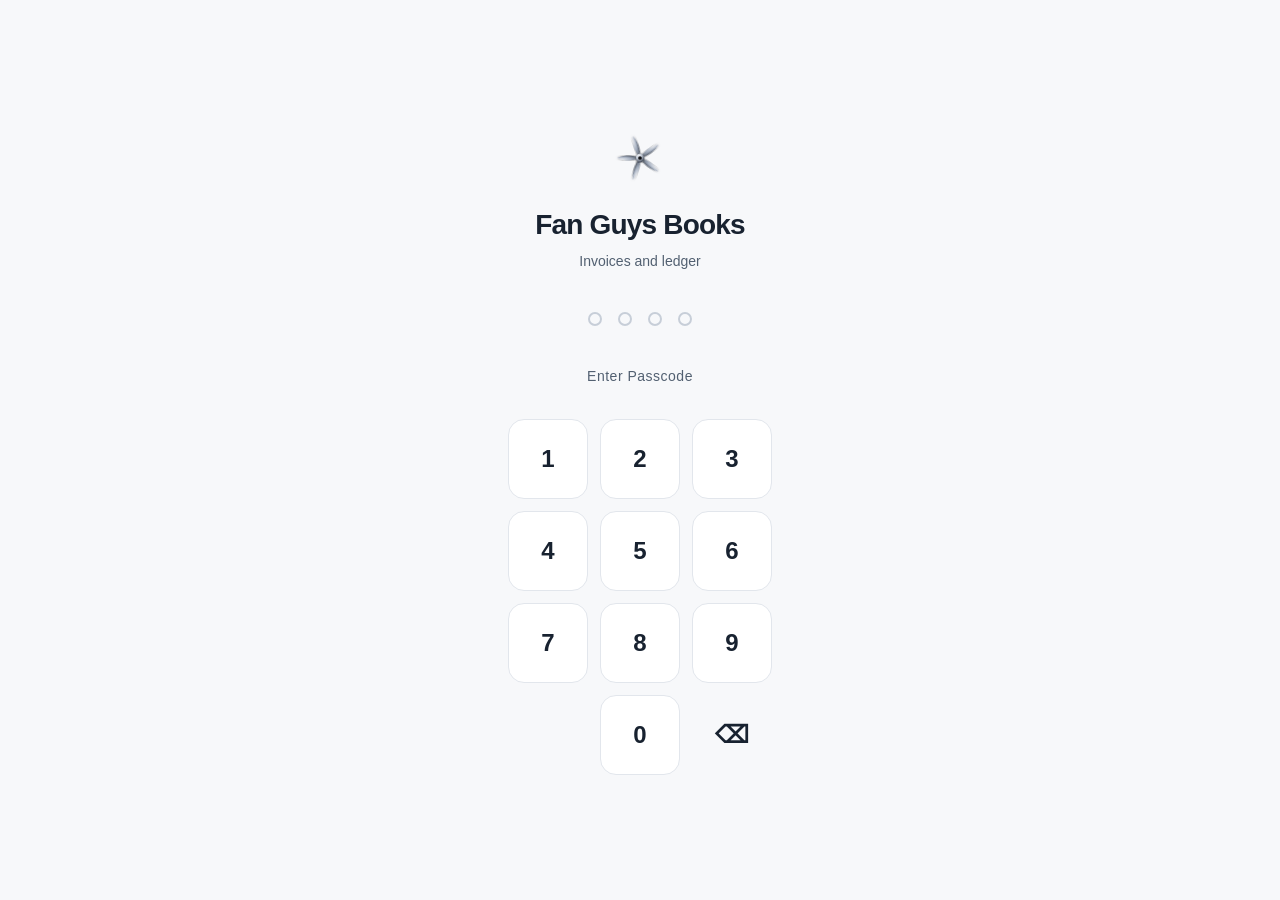
<file: index.html>
<!DOCTYPE html>
<html lang="en">
<head>
<meta charset="UTF-8">
<meta name="viewport" content="width=device-width,initial-scale=1,viewport-fit=cover">
<meta name="apple-mobile-web-app-capable" content="yes">
<meta name="apple-mobile-web-app-status-bar-style" content="black-translucent">
<meta name="apple-mobile-web-app-title" content="FG Books">
<meta name="theme-color" content="#000">
<title>Fan Guys Books</title>
<link rel="manifest" href="manifest.json">
<link rel="apple-touch-icon" sizes="180x180" href="apple-touch-icon.png?v=2">
<style>html,body{margin:0;height:100%;background:#000;color:#8892a4;font-family:-apple-system,sans-serif;display:flex;align-items:center;justify-content:center}</style>
<script>
  // Open whichever side you used last (Invoices by default)
  var last = 'invoices.html';
  try { if (localStorage.getItem('fgb-last') === 'ledger') last = 'ledger.html'; } catch (e) {}
  location.replace(last);
</script>
</head>
<body><a href="invoices.html" style="color:#52a0ff">Open Fan Guys Books</a></body>
</html>
</file>
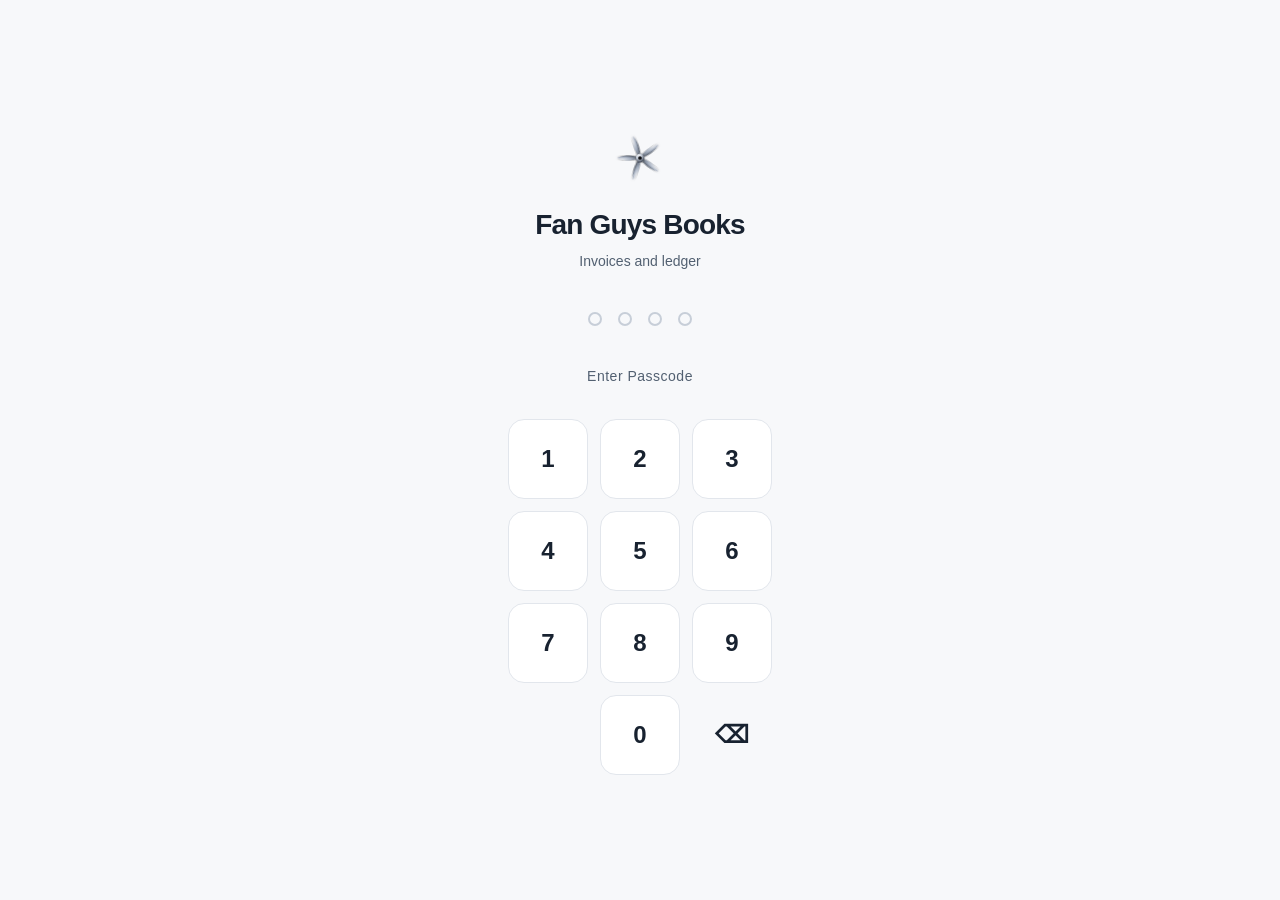
<file: invoices.html>
<!DOCTYPE html>
<html lang="en">
<head>
<meta charset="UTF-8"/>
<meta name="viewport" content="width=device-width,initial-scale=1,viewport-fit=cover"/>
<meta name="apple-mobile-web-app-capable" content="yes"/>
<meta name="apple-mobile-web-app-status-bar-style" content="black-translucent"/>
<meta name="apple-mobile-web-app-title" content="FG Books"/>
<meta name="theme-color" content="#000"/>
<title>Fan Guys Books — Invoices</title>
<link rel="manifest" href="manifest.json"/>
<link rel="apple-touch-icon" sizes="180x180" href="apple-touch-icon.png?v=2">
<link rel="icon" type="image/png" sizes="192x192" href="icon-192.png"/>
<style>
*,*::before,*::after{box-sizing:border-box;-webkit-tap-highlight-color:transparent;margin:0;padding:0}
html,body{height:100%;background:#111;overflow:hidden;font-family:-apple-system,'Helvetica Neue',Arial,sans-serif;color:#fff;-webkit-font-smoothing:antialiased}
input,select,button,textarea{font-family:inherit;font-size:inherit}
input::placeholder,textarea::placeholder{color:rgba(255,255,255,.22)}
select{-webkit-appearance:none;appearance:none}
input[type="date"]::-webkit-calendar-picker-indicator{filter:invert(.4);cursor:pointer}
::-webkit-scrollbar{display:none}
*{scrollbar-width:none}
button{cursor:pointer}

/* animations */
@keyframes fSpin{to{transform:rotate(360deg)}}
@keyframes spin{to{transform:rotate(360deg)}}
@keyframes fadeIn{from{opacity:0}to{opacity:1}}
@keyframes slideUp{from{transform:translateY(80px);opacity:0}to{transform:translateY(0);opacity:1}}
/* City autocomplete */
.city-wrap{position:relative;width:100%}
.city-dropdown{position:absolute;top:100%;left:0;right:0;background:#2c2c2e;border-radius:0 0 10px 10px;z-index:300;max-height:160px;overflow-y:auto;box-shadow:0 8px 24px rgba(0,0,0,.5)}
.city-option{padding:10px 14px;font-size:15px;color:#fff;border-bottom:0.5px solid rgba(255,255,255,.07);cursor:pointer}
.city-option:last-child{border-bottom:none}
.city-option:active{background:rgba(255,255,255,.08)}
/* PIN screen */
.pin-screen{position:fixed;inset:0;background:#000;z-index:9999;display:flex;flex-direction:column;align-items:center;justify-content:center;padding:40px 20px}
.pin-logo{display:flex;flex-direction:column;align-items:center;margin-bottom:40px}
.pin-title{font-size:22px;font-weight:800;letter-spacing:5px;background:linear-gradient(145deg,#eaecf0,#8a909e);-webkit-background-clip:text;-webkit-text-fill-color:transparent;margin-top:14px}
.pin-sub{font-size:12px;color:rgba(255,255,255,.3);letter-spacing:3px;margin-top:5px}
.pin-dots{display:flex;gap:16px;margin-bottom:40px}
.pin-dot{width:14px;height:14px;border-radius:50%;border:2px solid rgba(255,255,255,.25);transition:all .15s}
.pin-dot.filled{background:#00AEEF;border-color:#00AEEF;transform:scale(1.1)}
.pin-dot.error{background:#ff453a;border-color:#ff453a}
.pin-label{font-size:14px;color:rgba(255,255,255,.35);margin-bottom:32px;letter-spacing:.5px;min-height:20px}
.pin-pad{display:grid;grid-template-columns:repeat(3,80px);grid-template-rows:repeat(4,80px);gap:12px}
.pin-key{width:80px;height:80px;border-radius:50%;background:rgba(255,255,255,.08);border:none;color:#fff;font-size:24px;font-weight:500;display:flex;align-items:center;justify-content:center;cursor:pointer;transition:background .1s;-webkit-tap-highlight-color:transparent}
.pin-key:active{background:rgba(255,255,255,.22)}
.pin-key.del{font-size:18px;background:none}
.pin-key.empty{background:none;pointer-events:none}

/* layout helpers */
.screen{display:flex;flex-direction:column;height:100dvh;max-width:480px;margin:0 auto;background:#000;overflow:hidden;position:relative;padding-top:env(safe-area-inset-top,0px)}
.scroll{overflow-y:auto;-webkit-overflow-scrolling:touch}
.flex-row{display:flex;align-items:center}
.flex-col{display:flex;flex-direction:column}
.flex1{flex:1;min-width:0}

/* nav bar */
.navbar{display:flex;align-items:center;justify-content:space-between;height:44px;padding:0 10px;background:#111;border-bottom:0.5px solid rgba(255,255,255,.09);flex-shrink:0}.navbar-inner{display:flex;align-items:center;justify-content:space-between;height:44px;padding:0 10px;width:100%}
.nav-btn{background:none;border:none;padding:6px;display:flex;align-items:center;gap:3px;color:#00AEEF;font-size:16px}

/* search bar */
.searchbar{background:#1c1c1e;border-radius:10px;padding:7px 12px;display:flex;align-items:center;gap:8px;margin:10px 16px 8px}
.searchbar input{background:none;border:none;outline:none;color:#fff;font-size:15px;flex:1}

/* cards */
.job-card{background:#1c1c1e;border-radius:13px;padding:13px 15px;margin-bottom:10px;cursor:pointer;display:flex;align-items:flex-start;justify-content:space-between;border:0.5px solid rgba(255,255,255,.09);animation:fadeIn .2s ease}
.receipt-row{display:flex;align-items:center;gap:12px;padding:11px 13px;cursor:pointer}
.receipt-group{margin:0 12px;border-radius:12px;overflow:hidden;background:#1c1c1e}
.date-pill{display:flex;justify-content:center;padding:10px 0 5px}
.date-pill-inner{background:#1c1c1e;border-radius:20px;padding:4px 14px;font-size:12.5px;color:rgba(255,255,255,.48);display:flex;align-items:center;gap:8px}
.thumb{width:54px;height:54px;border-radius:10px;flex-shrink:0;overflow:hidden;background:rgba(0,174,239,.13);display:flex;align-items:center;justify-content:center}
.thumb img{width:100%;height:100%;object-fit:cover}
.thumb-dot{width:10px;height:10px;border-radius:50%}

/* tab bar */
.tabbar{position:relative;background:#111;border-top:0.5px solid rgba(255,255,255,.09);flex-shrink:0;display:flex;align-items:flex-start;padding-bottom:env(safe-area-inset-bottom,0px);height:calc(56px + env(safe-area-inset-bottom,0px))}
.tab-btn{flex:1;display:flex;flex-direction:column;align-items:center;padding-top:10px;gap:3px;background:none;border:none;color:rgba(255,255,255,.25);font-size:10px}
.tab-center{position:absolute;left:50%;transform:translateX(-50%);top:-22px;width:54px;height:54px;border-radius:17px;background:#00AEEF;border:none;display:flex;align-items:center;justify-content:center;box-shadow:0 4px 18px rgba(0,174,239,.45), 0 0 0 4px #000;z-index:10;cursor:pointer}

/* sheet */
.sheet-overlay{position:fixed;inset:0;z-index:400;display:flex;align-items:flex-end}
.sheet-bg{position:absolute;inset:0;background:rgba(0,0,0,.55)}
.sheet-card{position:relative;width:100%;max-width:480px;margin:0 auto;background:#1c1c1e;border-radius:14px 14px 0 0;max-height:calc(93dvh - env(safe-area-inset-top,0px));display:flex;flex-direction:column;animation:slideUp .2s ease}
.sheet-pill{display:flex;justify-content:center;padding:10px 0 0}
.sheet-pill-inner{width:36px;height:4px;border-radius:2px;background:rgba(255,255,255,.09)}
.sheet-nav{display:flex;align-items:center;justify-content:space-between;padding:10px 16px;border-bottom:0.5px solid rgba(255,255,255,.09)}
.sheet-nav button{background:none;border:none;font-size:17px;padding:4px 0}
.sheet-body{overflow-y:auto;-webkit-overflow-scrolling:touch;flex:1;padding-bottom:32px}

/* form fields */
.field-group{margin:14px 16px 0;background:#1c1c1e;border-radius:12px;overflow:visible}
.field-row{padding:10px 14px;border-bottom:0.5px solid rgba(255,255,255,.09)}
.field-row.last{border-bottom:none}
.field-row.half{flex:1}
.field-label{font-size:11px;color:rgba(255,255,255,.25);margin-bottom:4px;text-transform:uppercase;letter-spacing:.3px}
.field-input{background:none;border:none;outline:none;color:#fff;font-size:16px;width:100%;padding:0}
.field-input::placeholder{color:rgba(255,255,255,.22)}
.field-divider{width:0.5px;background:rgba(255,255,255,.09);flex-shrink:0}

/* toggle */
.toggle{width:50px;height:29px;border-radius:14.5px;position:relative;cursor:pointer;transition:background .18s;flex-shrink:0}
.toggle-thumb{position:absolute;top:2px;width:25px;height:25px;border-radius:12.5px;background:#fff;box-shadow:0 1px 5px rgba(0,0,0,.4);transition:left .18s}

/* photo zone */
.photo-zone{height:130px;border-radius:12px;overflow:hidden;cursor:pointer;background:rgba(255,255,255,.09);display:flex;flex-direction:column;align-items:center;justify-content:center;position:relative;transition:border-color .2s;margin:12px 16px 6px;border:1.5px dashed rgba(255,255,255,.09)}
.photo-zone img{width:100%;height:100%;object-fit:cover}
/* 3-dot action menu */
.dot-menu{position:absolute;right:0;top:36px;background:#2c2c2e;border-radius:12px;min-width:210px;z-index:200;box-shadow:0 8px 32px rgba(0,0,0,.6);overflow:hidden;animation:fadeIn .12s ease}
.dot-menu-item{display:flex;align-items:center;gap:12px;padding:13px 16px;border-bottom:0.5px solid rgba(255,255,255,.07);cursor:pointer;font-size:16px;color:#fff}
.dot-menu-item:last-child{border-bottom:none}
.dot-menu-item:active{background:rgba(255,255,255,.07)}
.dot-menu-item.danger{color:#ff453a}
/* Fullscreen image viewer */
.img-viewer{position:fixed;inset:0;background:#000;z-index:600;display:flex;flex-direction:column}
.img-viewer-header{display:flex;align-items:center;justify-content:space-between;padding:0 16px;height:52px;background:rgba(0,0,0,.8);flex-shrink:0}
.img-viewer-header button{background:none;border:none;color:#00AEEF;font-size:17px;padding:8px 4px;cursor:pointer;font-weight:600}
.img-viewer-body{flex:1;display:flex;align-items:center;justify-content:center;overflow:hidden;padding:10px}
.img-viewer-body img{max-width:100%;max-height:100%;object-fit:contain;border-radius:8px}
/* Crop modal */
.crop-overlay{position:fixed;inset:0;background:#000;z-index:500;display:flex;flex-direction:column}
.crop-header{display:flex;align-items:flex-end;justify-content:space-between;padding:0 16px 8px;padding-top:env(safe-area-inset-top,14px);min-height:calc(52px + env(safe-area-inset-top,0px));background:#111;flex-shrink:0}
.crop-header button{background:none;border:none;color:#00AEEF;font-size:17px;padding:8px 4px;cursor:pointer}
.crop-header span{font-size:17px;font-weight:600;color:#fff}
.crop-canvas-wrap{flex:1;position:relative;overflow:hidden;display:flex;align-items:center;justify-content:center;background:#000}
.crop-hint{position:absolute;bottom:calc(16px + env(safe-area-inset-bottom,0px));left:50%;transform:translateX(-50%);background:rgba(0,0,0,.7);color:rgba(255,255,255,.6);font-size:12px;padding:6px 14px;border-radius:20px;white-space:nowrap}
.crop-handle{position:absolute;width:22px;height:22px;border-radius:4px;background:#00AEEF;opacity:.9}
.photo-overlay{position:absolute;inset:0;background:rgba(0,0,0,.68);display:flex;flex-direction:column;align-items:center;justify-content:center;gap:10px}
.spinner{width:26px;height:26px;border-radius:50%;border:2.5px solid #00AEEF;border-top-color:transparent;animation:spin .75s linear infinite}

/* detail sheet */
.detail-amount{font-size:38px;font-weight:700;letter-spacing:-1px;margin-bottom:2px}
.detail-vendor{font-size:20px;font-weight:600;margin-bottom:4px}
.detail-meta{font-size:14px;color:rgba(255,255,255,.48)}
.detail-row{display:flex;justify-content:space-between;padding:12px 16px;border-bottom:0.5px solid rgba(255,255,255,.09)}
.action-row{width:100%;padding:13px 16px;background:none;border:none;font-size:16px;text-align:left;display:block}

/* empty state */
.empty{display:flex;flex-direction:column;align-items:center;justify-content:center;gap:10px}

/* reimbursable badge */
.reimb-badge{display:inline-block;margin-top:10px;padding:4px 11px;border-radius:8px;background:rgba(0,174,239,.13);font-size:13px;color:#00AEEF}

/* splash */
.splash{position:fixed;inset:0;background:#000;z-index:999;display:flex;flex-direction:column;align-items:center;justify-content:center;transition:opacity .6s ease}
</style>
<script src="books.js"></script>
<script src="drive.js"></script>
<script>try{localStorage.setItem('fgb-last','invoices')}catch(e){}</script>
<link rel="stylesheet" href="airflow.css">
<link rel="stylesheet" href="studio.css?v=nov19">
<link rel="stylesheet" href="receipt-photo.css?v=1">
<script src="studio.js" defer></script>
</head>
<body class="fgb fgb-invoices">
<div id="app"></div>

<script src="jspdf.umd.min.js"></script>
<script src="receipt-ocr.js?v=1"></script>
<script src="invoices-app.js?v=nov19-cities"></script>
</body>
</html>
</file>
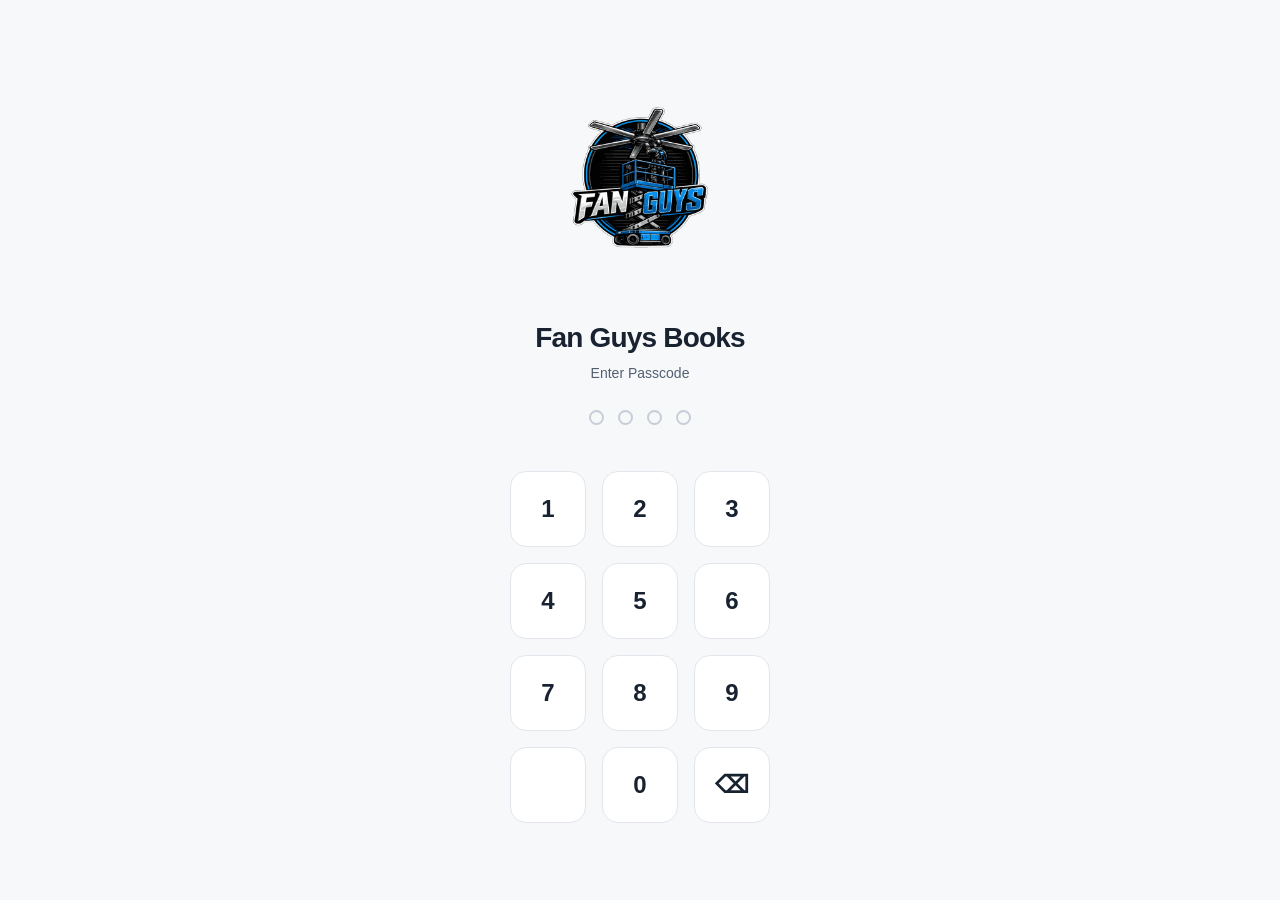
<file: ledger.html>
<!DOCTYPE html>
<html lang="en">
<head>
<meta charset="UTF-8">
<meta name="viewport" content="width=device-width,initial-scale=1,viewport-fit=cover">
<meta name="apple-mobile-web-app-capable" content="yes">
<meta name="apple-mobile-web-app-status-bar-style" content="black-translucent">
<meta name="apple-mobile-web-app-title" content="FG Books">
<meta name="theme-color" content="#000000">
<title>Fan Guys Books — Ledger</title>
<link rel="manifest" href="manifest.json">
<link rel="apple-touch-icon" sizes="180x180" href="apple-touch-icon.png?v=2">
<link rel="icon" type="image/png" sizes="192x192" href="icon-192.png">
<style>
*,*::before,*::after{box-sizing:border-box;margin:0;padding:0}
html,body{min-height:100%;background:#000000;color:#e8eaf0;font-family:-apple-system,BlinkMacSystemFont,'Segoe UI',sans-serif}
input,select,textarea,button{font-family:inherit;font-size:inherit}
::-webkit-scrollbar{width:4px}::-webkit-scrollbar-track{background:#1a1d27}::-webkit-scrollbar-thumb{background:#3a4060;border-radius:3px}
:root{--bg:#000000;--s1:#161923;--s2:#1c2030;--s3:#232840;--bd:#252d42;--bd2:#323d58;--acc:#52a0ff;--tx:#e8eaf0;--mid:#8892a4;--dim:#4a5568;--gr:#34d399;--am:#fbbf24}
nav{position:sticky;top:0;z-index:50;background:rgba(15,17,23,.97);border-bottom:1.5px solid var(--bd);backdrop-filter:blur(12px);display:flex;align-items:center;padding:env(safe-area-inset-top,0px) calc(14px + env(safe-area-inset-right,0px)) 0 calc(14px + env(safe-area-inset-left,0px));gap:0;min-height:calc(56px + env(safe-area-inset-top,0px))}
.brand{display:flex;align-items:center;gap:10px;padding:11px 0;margin-right:14px}
.brand-name{font-weight:900;font-size:20px;letter-spacing:3px;color:var(--tx);text-transform:uppercase;line-height:1}
.brand-sub{font-size:8px;letter-spacing:3px;text-transform:uppercase;color:var(--dim)}
.tabs{display:flex;flex:1}
.tab{background:transparent;border:none;border-bottom:2.5px solid transparent;color:var(--mid);padding:17px 14px 15px;cursor:pointer;font-size:11px;font-weight:700;letter-spacing:2.5px;text-transform:uppercase}
.tab.active{color:var(--tx);border-bottom-color:var(--acc)}
.nav-right{display:flex;align-items:center;gap:8px}
.btn{border:none;border-radius:8px;padding:8px 16px;cursor:pointer;font-weight:700;font-size:12px;letter-spacing:1.5px;text-transform:uppercase}
.btn:active{opacity:.8}
.btn-blue{background:var(--acc);color:#fff;box-shadow:0 4px 16px rgba(82,160,255,.4)}
.btn-dark{background:var(--s2);color:var(--mid);border:1.5px solid var(--bd2)}
.btn-green{background:rgba(20,83,45,.7);color:var(--mid);border:1.5px solid #166534}
.btn-red{background:rgba(127,29,29,.7);color:var(--mid);border:1.5px solid #991b1b}
.btn-ghost{background:transparent;color:var(--mid);border:1.5px solid var(--bd2)}
main{max-width:900px;margin:0 auto;padding:16px calc(14px + env(safe-area-inset-right,0px)) calc(96px + env(safe-area-inset-bottom,0px)) calc(14px + env(safe-area-inset-left,0px));min-height:calc(100vh - 60px);background:#000}
.toolbar{display:flex;gap:8px;margin-bottom:14px;flex-wrap:wrap;align-items:center}
.tools-wrap{position:relative}
.tools-menu{position:absolute;top:100%;right:0;margin-top:6px;z-index:120;background:var(--s2);border:1.5px solid var(--bd2);border-radius:10px;box-shadow:0 12px 36px rgba(0,0,0,.6);overflow:hidden;min-width:170px;display:none}
.tools-menu.show{display:block}
.tools-item{display:flex;align-items:center;gap:10px;width:100%;background:transparent;border:none;border-bottom:1px solid var(--bd);color:var(--tx);padding:12px 15px;font-size:13px;font-weight:600;text-align:left;cursor:pointer}
.tools-item:last-child{border-bottom:none}
.tools-item:active{background:var(--s3)}
.tools-item span{flex:1}
.tools-sep{height:6px;background:var(--bg);border-bottom:1px solid var(--bd)}
.fab-newjob{position:fixed;right:calc(16px + env(safe-area-inset-right,0px));bottom:calc(18px + env(safe-area-inset-bottom,0px));z-index:90;background:var(--acc);color:#fff;border:none;border-radius:30px;padding:14px 22px;font-weight:800;font-size:14px;letter-spacing:1px;text-transform:uppercase;box-shadow:0 8px 26px rgba(82,160,255,.5);display:flex;align-items:center;gap:8px;cursor:pointer}
.fab-newjob:active{opacity:.85;transform:scale(.97)}
/* faint background image behind the jobs list (watermark) */
#jobs-bg{position:fixed;inset:0;z-index:0;pointer-events:none;background-repeat:no-repeat;background-position:center 38%;background-size:min(70vw,420px);opacity:0;transition:opacity .3s}
main{position:relative;z-index:1}
.job-card{background:var(--s2);border:1.5px solid var(--bd);border-radius:12px;overflow:hidden;margin-bottom:7px}
.job-card.open{border-color:var(--bd2)}
.job-row{display:flex;align-items:center;gap:10px;padding:12px 14px;cursor:pointer;user-select:none;-webkit-user-select:none}
.job-chevron{color:var(--mid);font-size:11px;transition:transform .2s;flex-shrink:0}
.job-chevron.open{transform:rotate(90deg)}
.job-id{font-weight:900;font-size:16px;color:var(--acc);flex-shrink:0;min-width:70px}
.job-meta{flex:1;min-width:0}
.job-name{font-weight:600;font-size:14px;color:var(--tx);white-space:nowrap;overflow:hidden;text-overflow:ellipsis}
.job-loc{font-size:12px;color:var(--mid);white-space:nowrap;overflow:hidden;text-overflow:ellipsis}
.job-right{text-align:right;flex-shrink:0}
.job-inv{font-weight:800;font-size:15px;color:var(--tx)}
.job-status{font-size:11px;margin-top:1px}
.job-detail{border-top:1px solid var(--bd);padding:13px 14px;display:flex;flex-direction:column;gap:11px}
.detail-grid{display:grid;grid-template-columns:1fr 1fr 1fr;gap:8px}
.detail-box{background:var(--s3);border-radius:8px;padding:9px 11px}
.detail-lbl{font-size:9px;text-transform:uppercase;letter-spacing:2px;color:var(--dim);margin-bottom:3px}
.detail-val{font-weight:800;font-size:15px;color:var(--tx)}
.detail-val.accent{color:var(--acc)}
.exp-row{display:flex;flex-wrap:wrap;gap:5px}
.exp-chip{background:var(--s3);border-radius:7px;padding:5px 10px;font-size:12px}
.bal-box{padding:9px 13px;border-radius:8px;display:flex;align-items:center;justify-content:space-between;flex-wrap:wrap;gap:8px;font-size:12px;margin-top:8px}
.bal-ok{background:rgba(52,211,153,.09);border:1px solid rgba(52,211,153,.25)}
.bal-warn{background:rgba(251,191,36,.09);border:1px solid rgba(251,191,36,.25)}
.chip{display:inline-flex;align-items:center;padding:2px 9px;border-radius:20px;font-size:11px;font-weight:700}
.chip-blue{background:rgba(82,160,255,.1);color:var(--acc);border:1px solid rgba(82,160,255,.2)}
.chip-gr{background:rgba(52,211,153,.1);color:var(--gr);border:1px solid rgba(52,211,153,.2)}
.chip-am{background:rgba(251,191,36,.1);color:var(--am);border:1px solid rgba(251,191,36,.2)}
.row-actions{display:flex;gap:8px;padding-top:2px}
.row-actions button{flex:1;background:transparent;border:1.5px solid var(--bd2);color:var(--mid);border-radius:8px;padding:8px 0;cursor:pointer;font-size:12px;font-weight:800;letter-spacing:1.5px;text-transform:uppercase}
.row-actions .del-btn{flex:0 0 auto;padding:8px 14px;font-size:14px}
.totals-bar{background:var(--s3);border:1.5px solid var(--bd2);border-radius:10px;padding:11px 16px;display:flex;align-items:center;justify-content:space-between;flex-wrap:wrap;gap:10px;margin-top:4px}
.kpi-grid{display:grid;grid-template-columns:1fr 1fr;gap:12px;margin-bottom:16px}
.kpi-card{background:linear-gradient(145deg,var(--s2),var(--s3));border:1.5px solid var(--bd);border-radius:14px;padding:16px 18px}
.kpi-card.hi{border-color:rgba(82,160,255,.2)}
.kpi-icon{font-size:20px;margin-bottom:8px}
.kpi-val{font-weight:900;font-size:24px;color:var(--tx);line-height:1}
.kpi-val.accent{color:var(--acc);font-size:30px}
.kpi-lbl{font-size:9px;text-transform:uppercase;letter-spacing:2.5px;color:var(--mid);margin-top:6px}
.exp-grid{display:grid;grid-template-columns:repeat(5,1fr);gap:8px;padding:14px}
.exp-tile{text-align:center;padding:12px 4px;background:var(--s3);border:1.5px solid var(--bd);border-radius:10px}
.exp-tile-val{font-weight:900;font-size:15px;color:var(--tx)}
.exp-tile-lbl{font-size:8px;text-transform:uppercase;letter-spacing:2px;color:var(--mid);margin-top:5px}
.sum-table{width:100%;border-collapse:collapse;font-size:13px}
.sum-table th{padding:8px 12px;text-align:left;font-size:9px;font-weight:800;text-transform:uppercase;letter-spacing:2px;color:var(--dim);border-bottom:1px solid var(--bd);background:var(--s3);white-space:nowrap}
.sum-table td{padding:8px 12px;border-bottom:1px solid var(--bd)}
.overlay{position:fixed;inset:0;background:rgba(5,7,15,.92);z-index:200;display:flex;align-items:flex-start;justify-content:center;padding:14px;overflow-y:auto;-webkit-overflow-scrolling:touch;backdrop-filter:blur(6px)}
.overlay-center{align-items:center}
.modal{width:100%;max-width:700px;border-radius:14px;overflow:hidden;border:1.5px solid var(--bd2);box-shadow:0 40px 80px rgba(0,0,0,.7)}
.modal-hdr{background:var(--s3);border-bottom:1.5px solid var(--bd);padding:16px 20px;display:flex;align-items:center;justify-content:space-between}
.modal-body{background:var(--s1);padding:18px;display:flex;flex-direction:column;gap:14px}
.sec{background:var(--s2);border:1.5px solid var(--bd);border-radius:12px;overflow:hidden}
.sec-hdr{display:flex;align-items:center;gap:8px;padding:9px 16px;border-bottom:1px solid var(--bd);background:var(--s3)}
.sec-hdr-txt{font-size:10px;font-weight:800;text-transform:uppercase;letter-spacing:2.5px;color:var(--mid)}
.sec-body{padding:16px}
.grid2{display:grid;grid-template-columns:1fr 1fr;gap:12px}
.grid3{display:grid;grid-template-columns:1fr 1fr 1fr;gap:12px}
.grid5{display:grid;grid-template-columns:repeat(5,1fr);gap:10px}
.field{display:flex;flex-direction:column;gap:4px}
.field label{font-size:10px;font-weight:700;text-transform:uppercase;letter-spacing:1.8px;color:var(--mid)}
.field input,.field select,.field textarea{width:100%;background:var(--s3);border:1.5px solid var(--bd2);border-radius:8px;padding:9px 12px;font-size:14px;color:var(--tx);outline:none;-webkit-appearance:none;appearance:none;color-scheme:dark}
.field select{background-image:url("data:image/svg+xml,%3Csvg xmlns='http://www.w3.org/2000/svg' width='11' height='7' viewBox='0 0 11 7'%3E%3Cpath d='M1 1l4.5 4L10 1' stroke='%238892a4' stroke-width='1.7' fill='none' stroke-linecap='round'/%3E%3C/svg%3E");background-repeat:no-repeat;background-position:right 10px center;padding-right:30px}
.field input:focus,.field select:focus,.field textarea:focus{border-color:var(--acc)}
.note-info{padding:7px 11px;background:rgba(82,160,255,.1);border-radius:7px;font-size:12px;color:var(--acc)}
.ac-wrap{position:relative}
.ac-list{position:absolute;top:100%;left:0;right:0;z-index:300;background:var(--s2);border:1.5px solid var(--bd2);border-top:none;border-radius:0 0 8px 8px;max-height:170px;overflow-y:auto;display:none}
.ac-list.show{display:block}
.ac-item{padding:9px 12px;font-size:13px;color:var(--mid);cursor:pointer;border-bottom:1px solid var(--bd)}
.ac-item:hover,.ac-item:active{color:var(--acc)}
.empty{text-align:center;padding:70px 20px;background:#111;border:2px dashed var(--bd2);border-radius:16px}
.empty-title{font-weight:900;font-size:22px;letter-spacing:4px;margin-top:14px;color:var(--tx)}
.empty-sub{color:var(--dim);margin-top:8px;font-size:14px}
.export-area{width:100%;min-height:300px;background:var(--s3);border:1.5px solid var(--bd2);border-radius:10px;padding:14px;font-size:11px;color:var(--mid);font-family:monospace;resize:vertical;line-height:1.5;outline:none}
iframe{width:100%;height:72vh;border-radius:10px;border:none;background:#fff}
.card{background:var(--s2);border:1.5px solid var(--bd);border-radius:14px;overflow:hidden;margin-bottom:16px}
.card-hdr{padding:10px 18px;border-bottom:1px solid var(--bd);background:var(--s3);font-size:10px;font-weight:800;text-transform:uppercase;letter-spacing:2.5px;color:var(--mid)}
.cust-list{background:var(--s2);border:1.5px solid var(--bd);border-radius:10px;overflow:hidden;max-height:260px;overflow-y:auto}
.cust-row{display:flex;align-items:center;justify-content:space-between;padding:10px 14px;border-bottom:1px solid var(--bd);font-size:14px;color:var(--tx)}
.cust-default{font-size:9px;color:var(--dim);text-transform:uppercase;letter-spacing:1.5px}
@media(max-width:480px){
  .grid3{grid-template-columns:1fr 1fr}
  .grid5{grid-template-columns:1fr 1fr 1fr}
  .exp-grid{grid-template-columns:1fr 1fr 1fr}
}















.month-table{width:100%;border-collapse:collapse;font-size:13px;margin-top:4px}
.month-table th{padding:8px 12px;text-align:left;font-size:9px;font-weight:800;text-transform:uppercase;letter-spacing:2px;color:var(--dim);border-bottom:1px solid var(--bd);background:var(--s3);white-space:nowrap}
.month-table td{padding:8px 12px;border-bottom:1px solid var(--bd)}
.auto-exp-note{font-size:11px;color:var(--acc);padding:6px 10px;background:rgba(82,160,255,.08);border-radius:7px;margin-top:8px}

.calc-inline-btn:active{background:rgba(82,160,255,.28)}
.add-rcpt-btn{width:22px;height:22px;flex-shrink:0;background:rgba(82,160,255,.15);border:1px solid rgba(82,160,255,.4);color:var(--acc);border-radius:6px;font-size:15px;font-weight:800;line-height:1;cursor:pointer;display:flex;align-items:center;justify-content:center;padding:0}
.add-rcpt-btn:active{background:rgba(82,160,255,.3)}
.rcpt-tally{font-size:10px;color:var(--acc);margin-top:4px;min-height:13px;display:flex;align-items:center;gap:6px;flex-wrap:wrap}
.rcpt-tally .rcpt-undo{color:var(--mid);text-decoration:underline;cursor:pointer;font-size:10px}
/* PIN lock screen */
#lock-screen{position:fixed;inset:0;z-index:1000;background:#000;display:flex;flex-direction:column;align-items:center;justify-content:center;padding:calc(24px + env(safe-area-inset-top,0px)) calc(24px + env(safe-area-inset-right,0px)) calc(24px + env(safe-area-inset-bottom,0px)) calc(24px + env(safe-area-inset-left,0px))}
.lock-logo{margin-bottom:18px}
.lock-title{font-weight:900;font-size:24px;letter-spacing:5px;text-transform:uppercase;color:var(--tx)}
.lock-sub{font-size:10px;letter-spacing:3px;text-transform:uppercase;color:var(--dim);margin-top:4px;margin-bottom:26px}
.lock-dots{display:flex;gap:14px;margin-bottom:14px}
.lock-dot{width:15px;height:15px;border-radius:50%;border:2px solid var(--bd2);background:transparent;transition:all .15s}
.lock-dot.filled{background:var(--acc);border-color:var(--acc)}
.lock-err{color:#f87171;font-size:12px;letter-spacing:1px;min-height:18px;margin-bottom:14px;text-align:center}
.lock-err.shake{animation:lockshake .4s}
@keyframes lockshake{0%,100%{transform:translateX(0)}20%,60%{transform:translateX(-8px)}40%,80%{transform:translateX(8px)}}
.keypad{display:grid;grid-template-columns:repeat(3,76px);gap:16px}
.keypad-btn{width:76px;height:76px;border-radius:50%;background:var(--s2);border:1.5px solid var(--bd2);color:var(--tx);font-size:28px;font-weight:600;cursor:pointer;display:flex;align-items:center;justify-content:center}
.keypad-btn:active{background:var(--s3)}
.keypad-btn.blank{background:transparent;border:none;cursor:default}
.keypad-btn.del{font-size:22px;color:var(--mid)}
@media (max-width:640px){
  nav .brand{display:none}
  .tab{padding:17px 9px 15px;letter-spacing:1.5px}
  .nav-right{gap:6px}
}
</style>
<script src="books.js"></script>
<script>try{localStorage.setItem('fgb-last','ledger')}catch(e){}</script>
<link rel="stylesheet" href="airflow.css">
<link rel="stylesheet" href="studio.css">
<script src="studio.js" defer></script>
</head>
<body class="fgb fgb-ledger">
<!-- ============ PIN LOCK SCREEN ============ -->
<div id="lock-screen">
  <div class="lock-logo"><img src="assets/brand-2a40d1ca.png" alt="Fan Guys" style="width:150px;height:auto;display:block"></div>
  <div class="lock-title" style="margin-top:6px">Fan Guys Books</div>
  <div class="lock-sub">Enter Passcode</div>
  <div class="lock-dots">
    <div class="lock-dot" id="dot-0"></div>
    <div class="lock-dot" id="dot-1"></div>
    <div class="lock-dot" id="dot-2"></div>
    <div class="lock-dot" id="dot-3"></div>
  </div>
  <div class="lock-err" id="lock-err"></div>
  <div class="keypad">
    <button class="keypad-btn" onclick="pinPress('1')">1</button>
    <button class="keypad-btn" onclick="pinPress('2')">2</button>
    <button class="keypad-btn" onclick="pinPress('3')">3</button>
    <button class="keypad-btn" onclick="pinPress('4')">4</button>
    <button class="keypad-btn" onclick="pinPress('5')">5</button>
    <button class="keypad-btn" onclick="pinPress('6')">6</button>
    <button class="keypad-btn" onclick="pinPress('7')">7</button>
    <button class="keypad-btn" onclick="pinPress('8')">8</button>
    <button class="keypad-btn" onclick="pinPress('9')">9</button>
    <button class="keypad-btn blank"></button>
    <button class="keypad-btn" onclick="pinPress('0')">0</button>
    <button class="keypad-btn del" onclick="pinDelete()">&#9003;</button>
  </div>
</div>
<!-- ============ APP (hidden until unlocked) ============ -->
<div id="app-wrap" style="display:none">
<div id="jobs-bg"></div>
<nav>
  <div class="brand">
    <img src="assets/brand-2a40d1ca.png" alt="Fan Guys" style="height:34px;width:auto;display:block">
    <div><div class="brand-name">Fan Guys Books</div><div class="brand-sub">Pro</div></div>
  </div>
  <div class="tabs">
    <button class="tab" id="tab-invoices" onclick="location.href='invoices.html'">Invoices</button>
    <button class="tab active" id="tab-jobs" onclick="switchTab('jobs')">Jobs <span id="job-count">0</span></button>
    <button class="tab" id="tab-summary" onclick="switchTab('summary')">Summary</button>
  </div>
  <div class="nav-right">
    <div class="tools-wrap">
      <button class="btn btn-ghost" onclick="toggleTools(event)" id="tools-btn" style="padding:5px 12px;font-size:18px;letter-spacing:0" aria-label="Menu">&#9776;</button>
      <div class="tools-menu" id="tools-menu">
        <button class="tools-item" onclick="closeTools();openSettings()">&#9881; <span>Customers &amp; Passcode</span></button>
        <div class="tools-sep"></div>
        <button class="tools-item" onclick="closeTools();importFromInvoice()">&#128279; <span>Get Reports from Invoices</span></button>
        <button class="tools-item" onclick="closeTools();doBackup()">&#128190; <span>Backup Everything</span></button>
        <label class="tools-item" style="cursor:pointer">&#128229; <span>Restore from File</span><input type="file" accept=".json,.txt,text/plain,application/json,*/*" onchange="closeTools();doRestore(event)" style="display:none"></label>
        <button class="tools-item" onclick="closeTools();doRestorePaste()">&#128203; <span>Restore from Text (Paste)</span></button>
        <button class="tools-item" onclick="closeTools();doCSV()">&#128202; <span>Export CSV</span></button>
        <button class="tools-item" onclick="closeTools();doPrint()">&#128424; <span>Print / PDF</span></button>
      </div>
    </div>
    <select id="year-sel" onchange="changeYear()" style="background:var(--s3);color:var(--tx);border:1.5px solid var(--bd2);border-radius:8px;padding:5px 24px 5px 9px;font-size:15px;font-weight:900;cursor:pointer;-webkit-appearance:none;appearance:none;background-image:url(&quot;data:image/svg+xml,%3Csvg xmlns='http://www.w3.org/2000/svg' width='10' height='6' viewBox='0 0 10 6'%3E%3Cpath d='M1 1l4 3.5L9 1' stroke='%2352a0ff' stroke-width='1.6' fill='none' stroke-linecap='round'/%3E%3C/svg%3E&quot;);background-repeat:no-repeat;background-position:right 7px center;outline:none">
      <!-- options generated at runtime by buildYearOptions() -->
    </select>
  </div>
</nav>
<main>
  <div class="toolbar">
    <button class="btn btn-dark" id="expand-btn" onclick="toggleExpand()" style="display:none">&#8862; Expand All</button>
  </div>
  <div id="backup-nag" class="caution-bar" onclick="doBackup()" style="display:none;background:rgba(255,159,10,.14);border:1px solid rgba(255,159,10,.5);color:#ffb340;border-radius:10px;padding:11px 14px;margin-bottom:12px;font-size:13px;font-weight:700;cursor:pointer;text-align:center"></div>
  <button class="fab-newjob" onclick="openForm(null)"><span style="font-size:19px;line-height:1">+</span> New Job</button>
  <div id="jobs-tab" style="background:#000">
    <div id="jobs-list"></div>
    <div class="totals-bar" id="totals-bar" style="display:none">
      <span style="font-size:9px;font-weight:800;text-transform:uppercase;letter-spacing:2.5px;color:var(--dim)" id="totals-label"></span>
      <div style="display:flex;gap:18px;flex-wrap:wrap">
        <div style="text-align:right"><div style="font-size:9px;text-transform:uppercase;letter-spacing:2px;color:var(--dim)">Invoice</div><div style="font-weight:900;font-size:16px;color:var(--acc)" id="tot-inv"></div></div>
        <div style="text-align:right"><div style="font-size:9px;text-transform:uppercase;letter-spacing:2px;color:var(--dim)">Labor</div><div style="font-weight:900;font-size:16px;color:var(--mid)" id="tot-lab"></div></div>
        <div style="text-align:right"><div style="font-size:9px;text-transform:uppercase;letter-spacing:2px;color:var(--dim)">Expenses</div><div style="font-weight:900;font-size:16px;color:var(--mid)" id="tot-exp"></div></div>
      </div>
    </div>
  </div>
  <div id="summary-tab" style="display:none;background:#000;min-height:100vh;padding-bottom:20px">
    <div class="kpi-grid">
      <div class="kpi-card hi"><div class="kpi-icon">&#9881;</div><div class="kpi-val accent" id="s-jobs">0</div><div class="kpi-lbl">Total Jobs</div></div>
      <div class="kpi-card"><div class="kpi-icon">&#128181;</div><div class="kpi-val" id="s-inv">$0</div><div class="kpi-lbl">Total Invoiced</div></div>
      <div class="kpi-card"><div class="kpi-icon">&#128295;</div><div class="kpi-val" id="s-lab">$0</div><div class="kpi-lbl">Total Labor</div></div>
      <div class="kpi-card"><div class="kpi-icon">&#129534;</div><div class="kpi-val" id="s-exp">$0</div><div class="kpi-lbl">Total Expenses</div></div>
    </div>
    <div class="card"><div class="card-hdr" id="s-exp-hdr">Expense Breakdown</div><div class="exp-grid" id="s-exp-grid"></div></div>
    <div class="card" style="margin-bottom:16px"><div class="card-hdr" id="s-month-hdr">Monthly Breakdown</div><div style="overflow-x:auto"><table class="month-table" id="s-month-table"></table></div></div>
    <div class="card"><div class="card-hdr" id="s-table-hdr">All Jobs</div><div style="overflow-x:auto"><table class="sum-table" id="s-table"></table></div></div>
    <div style="text-align:center;font-size:9px;color:var(--dim);letter-spacing:3px;text-transform:uppercase;padding:20px 0 10px">Saved on this phone only</div>
  </div>
</main>
<div class="overlay" id="form-overlay" style="display:none">
  <div class="modal">
    <div class="modal-hdr">
      <div style="display:flex;align-items:center;gap:12px">
        <svg width="36" height="36" viewBox="0 0 48 48"><circle cx="24" cy="24" r="23" fill="#52a0ff" opacity=".12"/><circle cx="24" cy="24" r="23" fill="none" stroke="#52a0ff" stroke-width="1.5"/><circle cx="24" cy="24" r="3.8" fill="#52a0ff"/><path d="M24 20C24 11.5 31.5 8.5 31.5 16 31.5 20 28 21.2 24 20Z" fill="#52a0ff"/><path d="M24 28C24 36.5 16.5 39.5 16.5 32 16.5 28 20 26.8 24 28Z" fill="#52a0ff"/><path d="M20 24C11.5 24 8.5 16.5 16 16.5 20 16.5 21.2 20 20 24Z" fill="#52a0ff"/><path d="M28 24C36.5 24 39.5 31.5 32 31.5 28 31.5 26.8 28 28 24Z" fill="#52a0ff"/></svg>
        <div>
          <div style="font-size:9px;color:var(--mid);letter-spacing:3px;text-transform:uppercase;margin-bottom:2px" id="form-mode-lbl">New Job</div>
          <div style="font-size:26px;font-weight:900;letter-spacing:2px;color:var(--tx);line-height:1" id="form-job-id"></div>
        </div>
      </div>
      <button class="btn btn-ghost" onclick="closeForm()">&#10005; Cancel</button>
    </div>
    <div class="modal-body">
      <div class="sec">
        <div class="sec-hdr"><span>&#128203;</span><span class="sec-hdr-txt">Job Information</span></div>
        <div class="sec-body">
          <div class="grid2" style="margin-bottom:12px">
            <div class="field"><label>Customer</label><select id="f-customer" onchange="onCustomerChange()"><option value="">&#8212; Select &#8212;</option></select></div>
            <div class="field" id="f-custom-wrap" style="display:none"><label>Custom Name</label><input type="text" id="f-custom" placeholder="Type name..."></div>
            <div class="ac-wrap field" id="f-loc-wrap"><label>Location</label><input type="text" id="f-location" placeholder="City, State" oninput="onLocInput()" autocomplete="off"><div class="ac-list" id="ac-list"></div></div>
          </div>
          <div class="note-info" id="f-note-info" style="display:none;margin-bottom:12px">&#128161; This customer auto-saves to your list.</div>
          <div class="grid3">
            <div class="field"><label>Job Date</label><input type="date" id="f-date"></div>
            <div class="field"><label>Job Type</label><select id="f-type" onchange="onTypeChange()"><option value="">&#8212; Select &#8212;</option><option>Install</option><option>Service Call</option><option>Site Visit</option><option>General Labor</option><option>Other</option></select></div>
            <div class="field" id="f-sub-wrap" style="display:none"><label>Subtype</label><select id="f-subtype" onchange="onSubtypeChange()"><option value="">&#8212; Select &#8212;</option><option>Turnkey Mechanical</option><option>Other Install</option></select></div>
          </div>
          <div class="field" id="f-fans-wrap" style="display:none;margin-top:12px"><label># of Fans</label><input type="number" id="f-fans" placeholder="e.g. 4" min="1"></div>
        </div>
      </div>
      <div class="sec">
        <div class="sec-hdr"><span>&#128181;</span><span class="sec-hdr-txt">Financial Summary</span></div>
        <div class="sec-body">
          <div class="grid3">
            <div class="field"><label>Invoice Amount ($)</label><input type="number" id="f-invoice" placeholder="0.00" oninput="autoCalcExp()"></div>
            <div class="field"><label>Labor ($)</label><input type="number" id="f-labor" placeholder="0.00" oninput="autoCalcExp()"></div>
            <div class="field"><label>Total Expenses ($) <span style="color:var(--acc);font-size:9px">AUTO</span></label><input type="number" id="f-totexp" placeholder="0.00" style="color:var(--acc)" oninput="updateBal();updateExpBal()"></div>
          </div>
          <div class="auto-exp-note" id="auto-exp-note" style="display:none">&#9889; Expenses auto-calculated: Invoice &#8722; Labor</div>
          <div class="bal-box bal-warn" id="bal-fin"><span id="bal-fin-txt" style="color:var(--mid);font-size:12px"></span></div>
        </div>
      </div>
      <div class="sec">
        <div class="sec-hdr"><span>&#129534;</span><span class="sec-hdr-txt">Expense Breakdown</span></div>
        <div class="sec-body">
          <div class="grid5">
            <div class="field"><label style="display:flex;align-items:center;justify-content:space-between">Hotel <button type="button" class="add-rcpt-btn" onclick="addReceipt('hotel')" title="Add this amount to the running total">&plus;</button></label><input type="number" id="f-hotel" placeholder="0.00" oninput="updateExpBal()"><div class="rcpt-tally" id="tally-hotel"></div></div>
            <div class="field"><label style="display:flex;align-items:center;justify-content:space-between">Airfare <button type="button" class="add-rcpt-btn" onclick="addReceipt('airfare')" title="Add this amount to the running total">&plus;</button></label><input type="number" id="f-airfare" placeholder="0.00" oninput="updateExpBal()"><div class="rcpt-tally" id="tally-airfare"></div></div>
            <div class="field"><label style="display:flex;align-items:center;justify-content:space-between">Rental Car <button type="button" class="add-rcpt-btn" onclick="addReceipt('rental')" title="Add this amount to the running total">&plus;</button></label><input type="number" id="f-rental" placeholder="0.00" oninput="updateExpBal()"><div class="rcpt-tally" id="tally-rental"></div></div>
            <div class="field"><label style="display:flex;align-items:center;justify-content:space-between">Fuel <button type="button" class="add-rcpt-btn" onclick="addReceipt('fuel')" title="Add this amount to the running total">&plus;</button></label><input type="number" id="f-fuel" placeholder="0.00" oninput="updateExpBal()"><div class="rcpt-tally" id="tally-fuel"></div></div>
            <div class="field"><label style="display:flex;align-items:center;justify-content:space-between">Material <button type="button" class="add-rcpt-btn" onclick="addReceipt('material')" title="Add this amount to the running total">&plus;</button></label><input type="number" id="f-material" placeholder="0.00" oninput="updateExpBal()"><div class="rcpt-tally" id="tally-material"></div></div>
          </div>
          <div class="bal-box bal-warn" id="bal-exp"><span id="bal-exp-txt" style="color:var(--mid);font-size:12px"></span></div>
        </div>
      </div>
      <div class="field"><label>Notes</label><textarea id="f-notes" rows="3" placeholder="Additional notes..."></textarea></div>
      <button class="btn btn-blue" onclick="saveJob()" style="width:100%;padding:14px;font-size:15px;letter-spacing:2px;border-radius:10px" id="save-btn">Save Job</button>
    </div>
  </div>
</div>
<div class="overlay" id="export-overlay" style="display:none">
  <div style="width:100%;max-width:860px;display:flex;flex-direction:column;gap:10px">
    <div style="display:flex;align-items:center;gap:10px;flex-wrap:wrap">
      <button class="btn" id="export-action-btn"></button>
      <span style="font-size:12px;color:var(--mid)" id="export-hint"></span>
      <button class="btn btn-ghost" onclick="closeExport()" style="margin-left:auto">&#10005; Close</button>
    </div>
    <div id="export-content-area"></div>
  </div>
</div>
<div class="overlay overlay-center" id="settings-overlay" style="display:none">
  <div class="modal" style="max-width:460px">
    <div class="modal-hdr">
      <span style="font-weight:900;font-size:18px;letter-spacing:2px;color:var(--tx)">&#9881; CUSTOMERS</span>
      <button class="btn btn-ghost" onclick="closeSettings()">&#10005;</button>
    </div>
    <div class="modal-body">
      <div style="display:flex;gap:8px">
        <div class="field" style="flex:1"><input type="text" id="new-cust-input" placeholder="New customer name..." onkeydown="if(event.key==='Enter')addCustomer()"></div>
        <button class="btn btn-blue" onclick="addCustomer()" style="align-self:flex-end;padding:9px 16px">ADD</button>
      </div>
      <div class="cust-list" id="cust-list"></div>
      <button class="btn btn-ghost" onclick="resetCustomers()" style="font-size:12px">&#8634; Reset to Defaults</button>
      <div style="border-top:1px solid var(--bd);margin-top:6px;padding-top:14px">
        <button class="btn btn-dark" onclick="changePin()" style="width:100%;padding:11px">&#128274; Change Passcode</button>
      </div>
    </div>
  </div>
</div>

</div><!-- /#app-wrap -->
<script src="ledger-app.js"></script>
</body>
</html>
</file>
<file: airflow.css>
/* ═══════════════════════════════════════════════════════════════
   FAN GUYS BOOKS — "Airflow" look
   Light and calm. One moving thing: the HVLS fan up top, spinning at
   this month's pace. Everything else stays still and easy to read.
═══════════════════════════════════════════════════════════════ */
@font-face{font-family:'Sora';src:url(fonts/sora-latin-400-normal.woff2) format('woff2');font-weight:400;font-display:swap}
@font-face{font-family:'Sora';src:url(fonts/sora-latin-500-normal.woff2) format('woff2');font-weight:500;font-display:swap}
@font-face{font-family:'Sora';src:url(fonts/sora-latin-600-normal.woff2) format('woff2');font-weight:600;font-display:swap}
@font-face{font-family:'Sora';src:url(fonts/sora-latin-700-normal.woff2) format('woff2');font-weight:700;font-display:swap}
@font-face{font-family:'Sora';src:url(fonts/sora-latin-800-normal.woff2) format('woff2');font-weight:800;font-display:swap}

:root{
  --air:#EEF3F6; --card:#FFFFFF; --soft:#F5F8FA; --line:#D9E3E9; --line2:#C5D3DC;
  --ink:#0F2A3D; --ink2:#4D6577; --ink3:#6E8392;
  --teal:#1E9E9A; --teal-ink:#127A76; --teal-soft:#DDF1EF; --breeze:#9CC7D4;
  --warn-bg:#FDF0D5; --warn-ink:#7A4B00; --red:#B3261E;
  --w-red:#C8322B; --w-blue:#2F5FB3; --w-white:#FFFFFF; --w-black:#15181C; --w-orange:#D9782D; --w-green:#2E8B57;
  --font:'Sora',-apple-system,sans-serif;
}

/* ───────── shared ───────── */
html,body{background:var(--air)!important}
body.fgb{font-family:var(--font)!important;color:var(--ink)!important;background-image:none!important}
body.fgb input,body.fgb select,body.fgb textarea,body.fgb button{font-family:var(--font)}
body.fgb :focus-visible{outline:3px solid var(--ink);outline-offset:2px}

/* the fan hero */
.fgb-hero{position:relative;text-align:center;padding:4px 0 14px;overflow:hidden}
.fgb-air{position:absolute;left:0;top:0;width:100%;height:230px;fill:none;stroke:var(--breeze);stroke-width:2;stroke-linecap:round}
.fgb-air path{stroke-dasharray:6 14;animation:fgbDrift 3.4s linear infinite}
.fgb-air path:nth-child(2){animation-duration:4.2s}.fgb-air path:nth-child(3){animation-duration:3.7s}.fgb-air path:nth-child(4){animation-duration:4.7s}
.fgb-fan-svg{position:relative;width:170px;height:170px;display:block;margin:0 auto}
.fgb-blades{transform-origin:110px 110px;animation:fgbSpin 7s linear infinite;fill:var(--ink)}
.fgb-blades.burst{animation-duration:.9s!important}
.fgb-fan-svg .hub{fill:var(--ink)} .fgb-fan-svg .cap{fill:var(--teal)}
.fgb-hero-num{position:relative;font-size:40px;font-weight:800;letter-spacing:-1px;line-height:1.1;margin-top:2px;font-variant-numeric:tabular-nums}
.fgb-hero-sub{position:relative;font-size:13.5px;color:var(--ink2);margin-top:3px;padding:0 24px}
@keyframes fgbSpin{to{transform:rotate(360deg)}}
@keyframes fgbDrift{from{stroke-dashoffset:0}to{stroke-dashoffset:-120}}
@keyframes fgbIn{from{opacity:0;transform:translateY(4px)}to{opacity:1;transform:none}}

/* money tags (wire colors kept as small dots) */
.wires{display:flex;flex-wrap:wrap;gap:6px;margin-top:9px}
.wire{display:inline-flex;align-items:center;gap:6px;font-size:12px;font-weight:500;color:var(--ink2);background:var(--soft);border-radius:999px;padding:3px 9px 3px 7px;white-space:nowrap}
.wire i{width:8px;height:8px;border-radius:50%;display:block;flex:none}
.w-labor i{background:var(--w-red)} .w-hotel i{background:var(--w-blue)} .w-airfare i{background:#fff;box-shadow:inset 0 0 0 1.5px #8A9AA6}
.w-rental i{background:var(--w-black)} .w-fuel i{background:var(--w-orange)} .w-material i{background:var(--w-green)}

/* cards */
.strip{display:flex;align-items:flex-start;background:var(--card);color:var(--ink);border-radius:16px;margin-bottom:8px;cursor:pointer;-webkit-user-select:none;user-select:none;box-shadow:0 1px 2px rgba(15,42,61,.06)}
.strip .handle{display:none}
.strip .sbody{flex:1;padding:14px 12px 13px 16px;min-width:0}
.strip .l1{display:flex;align-items:baseline;gap:10px}
.strip .cust{font-weight:600;font-size:15.5px;flex:1;min-width:0;line-height:1.3}
.strip .amt{font-weight:700;font-size:17px;font-variant-numeric:tabular-nums;white-space:nowrap}
.strip .where{font-size:12.5px;color:var(--ink2);margin-top:3px}
.strip .jobno{font-size:12px;font-weight:600;color:var(--ink3);margin-bottom:1px}
.strip .flag{display:inline-block;margin-left:6px;font-size:11.5px;font-weight:600;color:var(--warn-ink);background:var(--warn-bg);border-radius:999px;padding:1px 8px}
.pill-in{display:inline-block;font-size:12px;font-weight:600;color:var(--teal-ink);background:var(--teal-soft);border-radius:999px;padding:4px 10px;animation:fgbIn .35s ease-out}
.pill-send{border:none;background:var(--ink);color:#fff!important;font-size:12.5px;font-weight:600;border-radius:999px;padding:7px 13px;min-height:32px;cursor:pointer}
.status-row{display:flex;align-items:center;justify-content:space-between;margin-top:10px;gap:8px}

.caution-bar{background:var(--warn-bg)!important;color:var(--warn-ink)!important;border:none!important;border-radius:14px!important;padding:11px 14px!important;font-size:13.5px!important;font-weight:600!important;text-align:left!important}

/* small sheets (email, Drive, bill-to) */
.fgb-sheet{position:fixed;inset:0;z-index:2000;background:rgba(15,42,61,.38);display:flex;align-items:flex-end;justify-content:center}
.fgb-sheet-card{width:100%;max-width:480px;max-height:88vh;overflow:auto;background:var(--card);color:var(--ink);border-radius:22px 22px 0 0;padding:22px 20px calc(24px + env(safe-area-inset-bottom,0px));animation:fgbUp .28s ease-out;font-family:var(--font)}
@keyframes fgbUp{from{transform:translateY(40px);opacity:.4}to{transform:none;opacity:1}}
.fgb-sheet h2{font-size:20px;font-weight:700;margin:0 0 6px}
.fgb-sheet p{font-size:14px;color:var(--ink2);margin:0 0 14px;line-height:1.45}
.fgb-sheet .fgb-ok{color:var(--teal-ink);font-weight:600}
.fgb-sheet .fgb-msg{color:var(--ink);background:var(--soft);border-radius:12px;padding:10px 12px}
.fgb-sheet .fgb-go{display:block;width:100%;box-sizing:border-box;text-align:center;text-decoration:none;background:var(--ink);color:#fff;border:none;border-radius:14px;padding:15px;font-size:16px;font-weight:600;margin-top:8px}
.fgb-sheet .fgb-cancel,.fgb-sheet .fgb-add,.fgb-sheet .fgb-remove,.fgb-sheet .fgb-copy,.fgb-sheet .fgb-opt{display:block;width:100%;background:var(--soft);color:var(--ink);border:none;border-radius:14px;padding:14px;font-size:15px;font-weight:600;margin-top:8px;text-align:center}
.fgb-sheet .fgb-remove{color:var(--red);background:transparent}
.fgb-sheet .fgb-opt{text-align:left}
.fgb-sheet .fgb-opt small{display:block;font-weight:400;color:var(--ink2);font-size:12.5px;margin-top:2px}
.fgb-sheet .fgb-link{display:inline-block;margin-top:6px;color:var(--teal-ink);font-weight:600}
.fgb-sheet fieldset{border:1px solid var(--line);border-radius:16px;padding:12px 12px 6px;margin:0 0 10px}
.fgb-sheet label{display:block;font-size:12.5px;font-weight:600;color:var(--ink2);margin-bottom:10px}
.fgb-sheet input,.fgb-sheet textarea{display:block;width:100%;box-sizing:border-box;margin-top:4px;border:1px solid var(--line2);border-radius:10px;padding:10px 11px;font-size:16px;color:var(--ink);background:#fff;font-weight:400}
.fgb-sheet .fgb-hint{font-size:12px;margin:0 0 6px}
.fgb-sheet .fgb-steps{margin:0 0 6px;padding-left:20px;font-size:14px;line-height:1.5;color:var(--ink)}
.fgb-sheet .fgb-steps li{margin-bottom:12px}
.fgb-sheet .fgb-steps .fgb-copy{margin-top:6px}
.fgb-sheet .fgb-fan{width:46px;height:46px;margin:4px auto 12px;border-radius:50%;border:4px solid var(--line);border-top-color:var(--teal);animation:fgbSpin .8s linear infinite}
.fgb-sheet .fgb-done{width:46px;height:46px;margin:4px auto 12px;border-radius:50%;background:var(--teal-soft);color:var(--teal-ink);display:grid;place-items:center;font-size:24px;font-weight:700;animation:fgbIn .3s ease-out}
.fgb-sheet h2,.fgb-sheet>div>p{text-align:left}

/* ───────── LEDGER side ───────── */
body.fgb-ledger{--bg:var(--air);--s1:var(--card);--s2:var(--card);--s3:var(--soft);--bd:var(--line);--bd2:var(--line2);--acc:var(--ink);--tx:var(--ink);--mid:var(--ink2);--dim:var(--ink3);--gr:var(--teal-ink);--am:var(--warn-ink)}
.fgb-ledger main,.fgb-ledger #jobs-tab,.fgb-ledger #summary-tab{background:transparent!important}
.fgb-ledger #jobs-bg,.fgb-ledger .toolbar,.fgb-ledger #totals-bar{display:none!important}
.fgb-ledger nav{background:var(--air)!important;backdrop-filter:none;border-bottom:1px solid var(--line);flex-wrap:wrap;padding-top:calc(env(safe-area-inset-top,0px) + 12px)!important}
.fgb-ledger nav .brand{display:flex!important;order:1;flex:1;padding:0;margin:0}
.fgb-ledger nav .brand img{display:none}
.fgb-ledger nav .brand-name{font-family:var(--font);font-weight:700;font-size:18px;letter-spacing:0;text-transform:none;color:var(--ink)}
.fgb-ledger nav .brand-sub{display:none}
.fgb-ledger nav .nav-right{order:2}
.fgb-ledger nav .tabs{order:3;flex:1 0 100%;gap:22px;margin-top:8px}
.fgb-ledger nav .tab{font-size:14.5px!important;font-weight:600;letter-spacing:0!important;text-transform:none;color:var(--ink3);padding:8px 0 11px!important;border-bottom-width:3px}
.fgb-ledger nav .tab.active{color:var(--ink);border-bottom-color:var(--teal)}
.fgb-ledger nav .tab #job-count{font-weight:600;color:var(--ink3);margin-left:2px}
.fgb-ledger #year-sel{font-family:var(--font)!important;font-weight:700!important;font-size:15px!important;background-color:var(--card)!important;border:1px solid var(--line)!important;border-radius:999px!important;color:var(--ink)!important}
.fgb-ledger #tools-btn{border-color:var(--line);color:var(--ink);border-radius:999px;background:var(--card)}
.fgb-ledger .tools-menu{background:var(--card);border:1px solid var(--line);border-radius:16px;box-shadow:0 12px 30px rgba(15,42,61,.18)}
.fgb-ledger .tools-item{color:var(--ink);border-bottom-color:var(--line);font-size:15px}
.fgb-ledger .tools-sep{background:var(--soft)}
.fgb-ledger .count-line{display:flex;align-items:center;justify-content:space-between;gap:8px;font-size:12.5px;color:var(--ink2);margin:6px 2px 10px;font-weight:500}
.fgb-ledger .count-line button{background:var(--card);border:1px solid var(--line);color:var(--ink);border-radius:999px;font-size:12.5px;font-weight:600;padding:6px 12px;flex:none}
.fgb-ledger .btn-dark,.fgb-ledger .btn-ghost{background:var(--card);border:1px solid var(--line);color:var(--ink);letter-spacing:0;text-transform:none;font-size:14px;font-weight:600;border-radius:999px}
.fgb-ledger .btn-blue{background:var(--ink);color:#fff;box-shadow:none;letter-spacing:0;text-transform:none;font-size:16px;border-radius:14px}
.fgb-ledger .fab-newjob{background:var(--ink);color:#fff;border-radius:999px;box-shadow:0 8px 22px rgba(15,42,61,.28);letter-spacing:0;text-transform:none;font-size:15px;font-weight:600}
.fgb-ledger main{padding-bottom:calc(110px + env(safe-area-inset-bottom,0px))!important}
.fgb-ledger .job-detail{background:var(--card);color:var(--ink);border-top:1px solid var(--line);padding:12px 16px 14px;gap:10px;margin:-14px 0 8px;border-radius:0 0 16px 16px}
.fgb-ledger .job-detail .meta{font-size:13px;color:var(--ink2)}
.fgb-ledger .job-detail .notes{font-size:13px;color:var(--ink);padding:8px 11px;background:var(--soft);border-radius:10px}
.fgb-ledger .job-detail .row-actions button{border:1px solid var(--line);color:var(--ink);background:var(--card);border-radius:999px;letter-spacing:0;text-transform:none!important;font-size:14px!important;font-weight:600}
.fgb-ledger .job-detail .row-actions .del-btn{color:var(--red)}
.fgb-ledger .strip.open{border-radius:16px 16px 0 0}
/* summary */
.fgb-ledger .kpi-card,.fgb-ledger .card{background:var(--card);border:none;border-radius:16px;color:var(--ink);box-shadow:0 1px 2px rgba(15,42,61,.06)}
.fgb-ledger .kpi-icon{display:none}
.fgb-ledger .kpi-val,.fgb-ledger .kpi-val.accent{font-weight:700;color:var(--ink);font-size:24px}
.fgb-ledger .kpi-lbl{font-size:12.5px;letter-spacing:0;text-transform:none;color:var(--ink2);font-weight:500}
.fgb-ledger .card-hdr{background:transparent;border-bottom:1px solid var(--line);color:var(--ink);font-size:16px;font-weight:700;letter-spacing:0;text-transform:none}
.fgb-ledger .exp-tile{background:var(--soft);border:none;border-radius:12px;border-top:4px solid var(--w-black)}
.fgb-ledger .exp-tile.w-hotel{border-top-color:var(--w-blue)} .fgb-ledger .exp-tile.w-airfare{border-top-color:#B9C7D0}
.fgb-ledger .exp-tile.w-fuel{border-top-color:var(--w-orange)} .fgb-ledger .exp-tile.w-material{border-top-color:var(--w-green)}
.fgb-ledger .exp-tile-val{color:var(--ink);font-size:15px}
.fgb-ledger .exp-tile-lbl{font-size:11px;letter-spacing:0;text-transform:none;color:var(--ink2);font-weight:500}
.fgb-ledger .sum-table td,.fgb-ledger .month-table td{color:var(--ink)!important;border-bottom-color:var(--line)}
.fgb-ledger .sum-table tr,.fgb-ledger .month-table tr{background:transparent!important}
.fgb-ledger .sum-table th,.fgb-ledger .month-table th{color:var(--ink2);letter-spacing:0;text-transform:none;font-size:12px;border-bottom-color:var(--line)}
.fgb-ledger td[style*="letter-spacing"]{letter-spacing:0!important;text-transform:none!important}
/* job form */
.fgb-ledger .overlay{background:rgba(15,42,61,.38)}
.fgb-ledger .modal{border:none;border-radius:22px}
.fgb-ledger .modal-hdr{background:var(--card);border-bottom:1px solid var(--line)}
.fgb-ledger .modal-hdr svg{display:none}
.fgb-ledger #form-job-id{font-weight:800!important;letter-spacing:-.5px!important;font-size:26px!important;color:var(--ink)!important}
.fgb-ledger #form-mode-lbl{letter-spacing:0!important;text-transform:none!important;font-size:13px!important}
.fgb-ledger .modal-body{background:var(--air)}
.fgb-ledger .sec{background:var(--card);border:none;border-radius:16px}
.fgb-ledger .sec-hdr{background:transparent;border-bottom:1px solid var(--line)}
.fgb-ledger .sec-hdr>span:first-child{display:none}
.fgb-ledger .sec-hdr-txt{font-size:15px;font-weight:700;letter-spacing:0;text-transform:none;color:var(--ink)}
.fgb-ledger .field label{font-size:12.5px;letter-spacing:0;text-transform:none;color:var(--ink2);font-weight:600}
.fgb-ledger .field label span[style]{color:var(--teal-ink)!important;font-size:11px!important}
.fgb-ledger .field input,.fgb-ledger .field select,.fgb-ledger .field textarea{background-color:#fff;border:1px solid var(--line2);color:var(--ink);border-radius:10px;font-size:16px}
.fgb-ledger #f-totexp{color:var(--ink)!important}
.fgb-ledger .note-info,.fgb-ledger .auto-exp-note{background:var(--teal-soft);color:var(--teal-ink)}
.fgb-ledger .modal-body [id^="bal-"]{background:var(--soft)!important;border:1px solid var(--line)!important;color:var(--ink2)!important}
.fgb-ledger .modal-body b[style]{color:var(--ink)!important}
.fgb-ledger .chip-gr{background:var(--teal-soft);color:var(--teal-ink);border:none}
.fgb-ledger .chip-am{background:var(--warn-bg);color:var(--warn-ink);border:none}
.fgb-ledger .ac-list{background:#fff;border-color:var(--line2)}
.fgb-ledger .ac-item{color:var(--ink);border-bottom-color:var(--line)}
/* lock */
.fgb-ledger #lock-screen{background:var(--air)}
.fgb-ledger .lock-title{font-weight:800;letter-spacing:-.5px;text-transform:none;font-size:26px;color:var(--ink)}
.fgb-ledger .lock-sub{letter-spacing:0;text-transform:none;font-size:14px;color:var(--ink2)}
.fgb-ledger .keypad-btn{background:var(--card);border:1px solid var(--line);color:var(--ink);font-weight:600}
.fgb-ledger .lock-dot{border-color:var(--line2)}
.fgb-ledger .lock-dot.filled{background:var(--ink);border-color:var(--ink)}
.fgb-ledger .empty{background:var(--card);border:none;border-radius:16px;color:var(--ink)}
.fgb-ledger .empty img{display:none}
.fgb-ledger .empty-title{letter-spacing:0;color:var(--ink)}
.fgb-ledger .empty-sub{color:var(--ink2)}

/* ───────── INVOICES side (built for dark, so its inline colors are flipped here) ───────── */
.fgb-invoices .screen,.fgb-invoices .scroll{background:transparent!important}
.fgb-invoices [style*="color: rgb(255, 255, 255)"]{color:var(--ink)!important}
.fgb-invoices [style*="color: rgba(255, 255, 255, 0.48)"],.fgb-invoices [style*="color: rgba(255, 255, 255, 0.45)"],
.fgb-invoices [style*="color: rgba(255, 255, 255, 0.35)"],.fgb-invoices [style*="color: rgba(255, 255, 255, 0.3)"],
.fgb-invoices [style*="color: rgba(255, 255, 255, 0.25)"],.fgb-invoices [style*="color: rgba(255, 255, 255, 0.6)"]{color:var(--ink2)!important}
.fgb-invoices [style*="color: rgb(0, 174, 239)"]{color:var(--teal-ink)!important}
.fgb-invoices [style*="background: rgb(28, 28, 30)"],.fgb-invoices [style*="background-color: rgb(28, 28, 30)"]{background:var(--card)!important}
.fgb-invoices [style*="background: rgb(44, 44, 46)"],.fgb-invoices [style*="background-color: rgb(44, 44, 46)"]{background:var(--soft)!important}
.fgb-invoices [style*="background: rgb(17, 17, 17)"],.fgb-invoices [style*="background-color: rgb(17, 17, 17)"],
.fgb-invoices [style*="background: rgb(0, 0, 0)"],.fgb-invoices [style*="background-color: rgb(0, 0, 0)"]{background:var(--air)!important}
.fgb-invoices [style*="background: rgb(0, 174, 239)"],.fgb-invoices [style*="background-color: rgb(0, 174, 239)"]{background:var(--ink)!important;color:#fff!important}
.fgb-invoices [style*="rgba(255, 255, 255, 0.09)"],.fgb-invoices [style*="rgba(255, 255, 255, 0.07)"]{border-color:var(--line)!important}
.fgb-invoices svg [stroke^="rgba(255"],.fgb-invoices svg[stroke^="rgba(255"]{stroke:var(--ink3)}
.fgb-invoices svg [fill^="rgba(255"]{fill:var(--ink3)}
.fgb-invoices input::placeholder,.fgb-invoices textarea::placeholder{color:var(--ink3)!important}
.fgb-invoices input,.fgb-invoices textarea,.fgb-invoices select{color:var(--ink)}
.fgb-invoices input[type="date"]::-webkit-calendar-picker-indicator{filter:none}

.fgb-invoices .navbar{background:var(--air);border-bottom:1px solid var(--line);height:54px;padding:0 12px}
.fgb-invoices .fgb-brand{font-weight:700;font-size:18px;color:var(--ink)}
.fgb-invoices .nav-btn{color:var(--teal-ink)}
.fgb-invoices .nav-btn svg path,.fgb-invoices .nav-btn svg line{stroke:var(--ink)}
.fgb-invoices .fgb-title{font-weight:700;font-size:22px;color:var(--ink)}
.fgb-invoices .fgb-title-amt{font-weight:700;font-size:17px;color:var(--ink2)}
.fgb-invoices .searchbar{background:var(--card);border:1px solid var(--line);border-radius:999px;margin:10px 16px 10px}
.fgb-invoices .searchbar input{font-size:16px!important}
.fgb-invoices .rep-strip{margin:0 0 8px}
.fgb-invoices .dot-menu{background:var(--card);border-radius:16px;box-shadow:0 14px 36px rgba(15,42,61,.22)}
.fgb-invoices .dot-menu-item{color:var(--ink);border-bottom-color:var(--line)}
.fgb-invoices .dot-menu-item:active{background:var(--soft)}
.fgb-invoices .dot-menu-item.danger{color:var(--red)}
.fgb-invoices .date-pill{justify-content:flex-start;padding:14px 18px 6px}
.fgb-invoices .date-pill-inner{background:transparent;color:var(--ink2);font-weight:600;font-size:12.5px;padding:0}
.fgb-invoices .receipt-group{background:var(--card);border-radius:16px;margin:0 16px}
.fgb-invoices .receipt-row{border-bottom-color:var(--line)!important}
.fgb-invoices .receipt-group span[style*="font-weight: 700"]{font-weight:700!important}
.fgb-invoices .thumb{background:var(--soft);border-radius:12px;width:48px;height:48px}
.fgb-invoices .thumb-wire{width:12px;height:12px;border-radius:50%}
.fgb-invoices .tabbar{background:var(--card);border-top:1px solid var(--line)}
.fgb-invoices .tab-btn{color:var(--ink3);font-size:11px;font-weight:600}
.fgb-invoices .tab-btn svg *{stroke:var(--ink3)}
.fgb-invoices .tab-btn:first-child{color:var(--ink)}
.fgb-invoices .tab-btn:first-child svg *{stroke:var(--ink)}
.fgb-invoices .tab-center{background:var(--ink);border-radius:999px;box-shadow:0 8px 22px rgba(15,42,61,.28)}
.fgb-invoices .tab-center svg *{stroke:#fff}
.fgb-invoices .sheet-bg{background:rgba(15,42,61,.38)}
.fgb-invoices .sheet-card{background:var(--air);border-radius:22px 22px 0 0}
.fgb-invoices .sheet-pill-inner{background:var(--line2)}
.fgb-invoices .sheet-nav{border-bottom-color:var(--line)}
.fgb-invoices .field-group{background:var(--card);border-radius:16px;border:none}
.fgb-invoices .field-row{border-bottom-color:var(--line)}
.fgb-invoices .field-label{color:var(--ink2);text-transform:none;letter-spacing:0;font-size:12.5px;font-weight:600}
.fgb-invoices .field-input{font-size:17px;color:var(--ink)}
.fgb-invoices .fgb-section{font-weight:700;font-size:15px;color:var(--ink);margin-bottom:8px;padding-left:4px}
.fgb-invoices .sheet-card [style*="color: rgb(48, 209, 88)"],.fgb-invoices .sheet-card [style*="color: rgb(255, 159, 10)"]{color:var(--ink)!important;font-weight:600}
.fgb-invoices .sheet-card [style*="color: rgb(255, 69, 58)"]{color:var(--red)!important}
.fgb-invoices .detail-amount{font-weight:800;font-size:40px;letter-spacing:-1px}
.fgb-invoices .reimb-badge{background:var(--teal-soft);color:var(--teal-ink)}
.fgb-invoices .photo-zone{background:var(--soft)}
.fgb-invoices .spinner{border-color:var(--teal);border-top-color:transparent}
.fgb-invoices .city-dropdown{background:var(--card);box-shadow:0 10px 24px rgba(15,42,61,.18)}
.fgb-invoices .city-option{color:var(--ink);border-bottom-color:var(--line)}
.fgb-invoices .toggle[style*="rgb(0, 174, 239)"],.fgb-invoices .toggle[style*="rgb(48, 209, 88)"]{background:var(--teal)!important}
/* passcode + splash */
.fgb-invoices .pin-screen,.fgb-invoices .splash{background:var(--air)}
.fgb-invoices .pin-title{background:none;-webkit-text-fill-color:var(--ink);color:var(--ink);font-weight:800;font-size:26px;letter-spacing:-.5px}
.fgb-invoices .pin-sub{letter-spacing:0;font-size:14px;color:var(--ink2)}
.fgb-invoices .pin-label{color:var(--ink2)}
.fgb-invoices .pin-key{background:var(--card);color:var(--ink);font-weight:600;box-shadow:0 1px 2px rgba(15,42,61,.08)}
.fgb-invoices .pin-key.del,.fgb-invoices .pin-key.empty{background:none;box-shadow:none}
.fgb-invoices .pin-key.del svg *{stroke:var(--ink)}
.fgb-invoices .pin-dot{border-color:var(--line2)}
.fgb-invoices .pin-dot.filled{background:var(--ink);border-color:var(--ink)}
.fgb-invoices .img-viewer,.fgb-invoices .crop-overlay{background:#0F1A22}

@media (prefers-reduced-motion:reduce){
  .fgb-blades,.fgb-air path,.fgb-sheet .fgb-fan{animation:none!important}
  .fgb-sheet-card,.pill-in,.fgb-done{animation:none}
}

/* receipt detail text (set by class, not inline) */
.fgb-invoices .detail-meta{color:var(--ink2)}
.fgb-invoices .detail-row{border-bottom-color:var(--line)}
.fgb-invoices .action-row{color:var(--teal-ink)}
.fgb-invoices .sheet-card .detail-meta,.fgb-invoices .sheet-card [class*="detail"] span{color:inherit}
.fgb-blades path{stroke:var(--ink);stroke-width:1;stroke-linejoin:round}
.fgb-sheet .fgb-show{display:block;width:100%;background:none;border:none;color:var(--teal-ink);font-size:13.5px;font-weight:600;padding:10px 0 0;text-align:left}
.fgb-sheet .fgb-script{font-family:ui-monospace,Menlo,monospace;font-size:12px!important;line-height:1.35;height:160px}
.fgb-sheet .fgb-selall{display:block;width:100%;background:var(--ink);color:#fff;border:none;border-radius:14px;padding:13px;font-size:15px;font-weight:600;margin-top:8px}

/* Email several */
.fgb-invoices .fgb-tools{display:flex;justify-content:flex-end;align-items:center;padding:0 16px 8px;min-height:34px}
.fgb-invoices .fgb-chip{background:var(--card);border:1px solid var(--line);color:var(--ink);border-radius:999px;font-size:13px;font-weight:600;padding:7px 14px;min-height:34px}
.fgb-invoices .fgb-tools-note{font-size:13px;color:var(--ink2);font-weight:600}
.fgb-invoices .fgb-check{width:24px;height:24px;border-radius:50%;border:2px solid var(--line2);display:block;margin:4px 4px 0 0;box-sizing:border-box}
.fgb-invoices .fgb-check.on{background:var(--ink);border-color:var(--ink);background-image:url("data:image/svg+xml,%3Csvg xmlns='http://www.w3.org/2000/svg' viewBox='0 0 24 24' fill='none' stroke='white' stroke-width='3' stroke-linecap='round' stroke-linejoin='round'%3E%3Cpath d='M6 12l4 4 8-8'/%3E%3C/svg%3E");background-size:16px;background-position:center;background-repeat:no-repeat}
.fgb-invoices .rep-strip.picked{box-shadow:0 0 0 2px var(--ink)}
.fgb-invoices .rep-strip.no-pick{opacity:.5}
.fgb-invoices .rep-strip .pill-send{display:inline-block}
.fgb-invoices .fgb-pickbar{flex-shrink:0;display:flex;gap:10px;padding:12px 16px calc(12px + env(safe-area-inset-bottom,0px));background:var(--card);border-top:1px solid var(--line)}
.fgb-invoices .fgb-pick-cancel{flex:0 0 auto;background:var(--soft);border:none;color:var(--ink);border-radius:14px;padding:14px 18px;font-size:15px;font-weight:600}
.fgb-invoices .fgb-pick-go{flex:1;background:var(--ink);border:none;color:#fff;border-radius:14px;padding:14px;font-size:16px;font-weight:600}
.fgb-invoices .fgb-pick-go:disabled{background:var(--line2);color:var(--ink2)}
.pill-mail{display:inline-block;font-size:12px;font-weight:600;color:#2F4F8F;background:#E3EAF7;border-radius:999px;padding:4px 10px;margin-right:6px}
.status-row{justify-content:flex-start!important}
.status-row .pill-send{margin-left:auto}
</file>
<file: studio.css>
/* Fan Guys Books / Studio system. Loaded after the retained compatibility layer.
   Financial logic and storage keys are deliberately independent of presentation. */
:root {
 --air:#f7f8fa;--card:#fff;--soft:#f2f4f7;--line:#e2e6ec;--line2:#c7ced8;
 --ink:#182230;--ink2:#526071;--ink3:#657386;--teal:#245be0;--teal-ink:#234fc0;
 --teal-soft:#eaf0ff;--breeze:#dbe5fa;--font:-apple-system,BlinkMacSystemFont,'Segoe UI',sans-serif;
 --studio-radius:12px;--studio-accent:#245be0;--studio-shadow:0 12px 40px #18223014;
}
body.fgb {font-size:15px;line-height:1.5;-webkit-font-smoothing:antialiased}
body.fgb button,body.fgb a,body.fgb input,body.fgb select,body.fgb textarea {touch-action:manipulation}
body.fgb button {transition:background-color 140ms ease,border-color 140ms ease,box-shadow 140ms ease}
body.fgb button:disabled{cursor:not-allowed;opacity:.55}
body.fgb :focus-visible{outline:3px solid var(--studio-accent);outline-offset:3px}
body.fgb input:focus-visible,body.fgb textarea:focus-visible,body.fgb select:focus-visible{outline:2px solid var(--studio-accent);outline-offset:2px}
body.fgb .searchbar:focus-within{border-color:var(--studio-accent);box-shadow:0 0 0 3px #245be014}
.studio-rail {display:none}
.studio-primary,.fgb-invoices .reports-screen>.navbar>.nav-btn {background:var(--studio-accent)!important;color:white!important;border:1px solid var(--studio-accent);border-radius:9px;min-height:44px;padding:10px 16px;font-size:14px;font-weight:600;display:inline-flex;align-items:center;justify-content:center;gap:8px;text-decoration:none;cursor:pointer}
.fgb-invoices .reports-screen>.navbar>.nav-btn svg *{stroke:white}
.fgb-invoices .primary-label{color:white!important}
.fgb-invoices .fgb-brand,.fgb-ledger nav .brand-name {font-size:17px;font-weight:650;letter-spacing:-.4px}
.fgb-invoices .navbar{background:var(--card);min-height:68px;flex-shrink:0;padding:0 20px}
.fgb-invoices .fgb-title{font-size:30px;line-height:1.15;letter-spacing:-1px;font-weight:650;margin:0}
.workspace-description{font-size:14px;color:var(--ink2);margin:9px 0 4px;line-height:1.5}
.fgb-invoices .reports-screen>.navbar+div{padding:28px 20px 8px!important}
.fgb-invoices .searchbar{border-radius:9px;min-height:44px;box-sizing:border-box;margin:14px 20px 18px;padding:9px 13px;background:white}
.fgb-invoices .searchbar input{min-width:0}
.fgb-invoices .reports-screen>.scroll{padding:0 20px 28px!important}
.fgb-invoices .fgb-tools{padding:0 20px 16px}
.strip {border:1px solid var(--line);border-radius:var(--studio-radius);box-shadow:0 1px 2px #18223004;margin-bottom:10px}
.strip .sbody{padding:18px 18px 17px}
.strip .cust {font-size:16px;font-weight:600;letter-spacing:-.25px;overflow-wrap:anywhere}
.strip .amt{font-size:20px;letter-spacing:-.6px;font-weight:650}
.strip .jobno{font-size:11px;letter-spacing:.7px;color:var(--ink3);font-weight:600;margin-bottom:6px}
.strip .where{margin-top:5px;font-size:13px;line-height:1.6}
.strip .wires{margin-top:13px;gap:8px}
.strip .wire{background:transparent;padding:0 9px 0 0;font-size:12px}
.strip .status-row{border-top:1px solid var(--line);padding-top:12px;margin-top:14px;min-height:32px}
.strip .status-row:empty{display:none}
.strip [aria-label^="Actions"]{min-width:44px;min-height:44px}
.pill-in,.pill-mail{font-size:11px;letter-spacing:.1px;border-radius:5px;padding:4px 8px}
.pill-in{background:#eaf5ef;color:#236347}
.pill-send{min-height:44px;border-radius:7px;background:var(--teal-soft);color:var(--teal-ink)!important;padding:9px 12px;font-size:12px}
.fgb-hero {display:grid;grid-template-columns:1fr 76px;text-align:left;background:#fff;border:1px solid var(--line);border-radius:12px;margin:0 0 24px;padding:22px 24px;overflow:hidden;min-height:120px;box-sizing:border-box}
.fgb-air{display:none}
.fgb-fan-svg{grid-column:2;grid-row:1 / span 3;width:72px;height:72px;align-self:center}
.fgb-fan-svg .fgb-blades{fill:var(--teal)}
.fgb-fan-svg .hub{fill:var(--ink)}
.fgb-fan-svg .cap{fill:#fff}
.fgb-hero::before{content:'FINANCIAL OVERVIEW';font-size:10px;letter-spacing:1.6px;font-weight:700;color:var(--ink3);grid-column:1;display:block;margin-bottom:9px}
.fgb-hero-num{grid-column:1;grid-row:2;font-size:36px;letter-spacing:-1.4px;font-weight:650;line-height:1.1;margin:0;font-variant-numeric:tabular-nums}
.fgb-hero-sub{grid-column:1;grid-row:3;padding:0;margin-top:7px;font-size:13px;max-width:38ch}
.fgb-blades{animation-play-state:running}
.fgb-invoices .empty,.fgb-ledger .empty {min-height:290px;height:auto!important;padding:42px 24px;background:white;border:1px solid var(--line);border-radius:12px;box-sizing:border-box;gap:8px;text-align:center}
.fgb-invoices .empty img,.fgb-ledger .empty img {display:none!important}
.fgb-invoices .empty>div:first-of-type {font-size:22px!important;font-weight:600!important;letter-spacing:-.6px;color:var(--ink)!important;margin-top:0!important}
.fgb-invoices .empty>div:nth-of-type(2){max-width:36ch;line-height:1.6;font-size:14px!important;color:var(--ink2)!important}
.fgb-invoices .empty .studio-primary{margin-top:18px}
.fgb-ledger .empty-title{font-size:22px;letter-spacing:-.5px;font-weight:600;text-transform:none}
.fgb-ledger .empty-sub{font-size:14px;line-height:1.6;margin:8px 0 24px}
.studio-no-results {padding:48px 24px;text-align:center;border:1px solid var(--line);border-radius:12px;background:white;color:var(--ink2)}
.fgb-invoices .tabbar{background:white;min-height:66px;height:calc(66px + env(safe-area-inset-bottom));padding-top:4px}
.fgb-invoices .tab-btn{min-height:48px;font-size:11px;gap:5px}
.fgb-invoices .tab-center{width:48px;height:48px;top:7px;background:var(--studio-accent);box-shadow:none;border-radius:12px}
.fgb-invoices .tab-center:active{background:#1747bc}
.fgb-invoices .tab-btn:first-child{color:var(--studio-accent)}
.fgb-invoices .tab-btn:first-child svg *{stroke:var(--studio-accent)}
.fgb-invoices .sheet-card,.fgb-sheet-card{border-radius:18px 18px 0 0;box-shadow:var(--studio-shadow);animation:studio-enter 200ms cubic-bezier(.2,.8,.2,1)}
.fgb-invoices .sheet-nav{padding:8px 16px;min-height:56px;background:white}
.fgb-invoices .sheet-nav button{min-width:56px;min-height:44px;font-size:14px}
.fgb-invoices .field-group,.fgb-ledger .sec{border:1px solid var(--line);border-radius:10px;overflow:visible}
.fgb-invoices .field-row{padding-top:14px;padding-bottom:14px}
.fgb-invoices .field-input{font-size:16px}
.fgb-invoices .sheet-card .field-label,.fgb-ledger .field label{font-size:12px;font-weight:600;color:var(--ink2)}
.fgb-ledger nav{padding:14px 20px 0!important;background:white!important;position:sticky;top:0;z-index:100}
.fgb-ledger nav .tabs{gap:24px}
.fgb-ledger nav .tab{font-size:14px!important;min-height:44px}
.fgb-ledger nav .tab.active{color:var(--studio-accent);border-bottom-color:var(--studio-accent)}
.fgb-ledger #tools-btn,.fgb-ledger #year-sel{min-height:44px;border-radius:8px;font-size:14px!important}
.fgb-ledger main{max-width:1060px;padding:24px 20px 110px;margin:auto}
.fgb-ledger .fab-newjob{background:var(--studio-accent);border-radius:10px;box-shadow:0 4px 12px #245be020;min-height:48px;font-size:14px}
.fgb-ledger .kpi-grid{gap:12px}
.fgb-ledger .kpi-card{border:1px solid var(--line);border-radius:12px;box-shadow:none;padding:22px}
.fgb-ledger .kpi-val,.fgb-ledger .kpi-val.accent{font-size:30px;font-weight:650;letter-spacing:-1px;font-variant-numeric:tabular-nums;line-height:1.25}
.fgb-ledger .kpi-lbl{font-size:12px;margin-top:8px;color:var(--ink2)}
.fgb-ledger .card{border:1px solid var(--line);border-radius:12px;box-shadow:none;overflow:hidden}
.fgb-ledger .card-hdr{font-size:14px;font-weight:600;padding:18px 20px}
.fgb-ledger .sum-table td,.fgb-ledger .month-table td{font-size:13px;padding:14px 16px;font-variant-numeric:tabular-nums}
.fgb-ledger .sum-table th,.fgb-ledger .month-table th{font-size:11px;background:var(--soft);padding:12px 16px}
.fgb-ledger .exp-grid{gap:10px;padding:16px}
.fgb-ledger .exp-tile{border-top-width:2px;border-radius:7px;padding:14px 12px}
.fgb-ledger .modal{border-radius:16px;box-shadow:var(--studio-shadow)}
.fgb-ledger .modal-hdr{padding:20px 24px}
.fgb-ledger .modal-body{padding:20px}
.fgb-ledger .field input,.fgb-ledger .field select,.fgb-ledger .field textarea{min-height:46px;border-radius:8px}
.fgb-ledger .btn-blue{background:var(--studio-accent);min-height:44px;border-radius:9px}
.fgb-ledger .row-actions button{min-height:44px;border-radius:7px!important}
.fgb-ledger .count-line{font-size:13px;margin:0 0 14px}
.fgb-ledger .count-line button{min-height:44px;border-radius:8px}
body.fgb .caution-bar{font-weight:500!important;font-size:13px!important;background:#fff8e8!important;border:1px solid #eadab3!important;border-radius:9px!important;min-height:44px;box-sizing:border-box}
body.fgb .pin-screen,body.fgb #lock-screen{background:#f7f8fa}
.fgb-invoices .pin-title,.fgb-ledger .lock-title{font-family:var(--font);font-weight:650;letter-spacing:-.8px;font-size:28px}
.fgb-invoices .pin-key,.fgb-ledger .keypad-btn{border-radius:16px;box-shadow:none;border:1px solid var(--line);font-size:24px}
.fgb-invoices .pin-key.empty,.fgb-invoices .pin-key.del{border:0}
.studio-ledger-mobile{display:none}
@keyframes studio-enter{from{opacity:0;transform:translateY(12px)}to{opacity:1;transform:none}}
@media(hover:hover){
 .strip:hover{border-color:#b9c8e7;box-shadow:0 3px 12px #18223008}
 .studio-primary:hover,.fgb-invoices .reports-screen>.navbar>.nav-btn:hover{background:#194cc8!important}
 .studio-nav-link:hover{background:#edf0f5}
 .fgb-ledger .sum-table tbody tr:hover{background:#f7f9fc!important}
}
@media(min-width:900px){
 body.fgb{padding-left:224px}
 .studio-rail{position:fixed;display:flex;flex-direction:column;inset:0 auto 0 0;width:224px;background:#fff;border-right:1px solid var(--line);z-index:150;padding:28px 16px 20px;box-sizing:border-box}
 .studio-logo{display:flex;align-items:center;gap:10px;padding:0 12px 26px;color:var(--ink);font-weight:700;font-size:17px;letter-spacing:-.4px}
 .studio-logo img{width:32px;height:32px;object-fit:contain}
 .studio-logo small{display:block;font-weight:400;font-size:11px;color:var(--ink3);letter-spacing:.1px;margin-top:1px}
 .studio-nav-heading{font-size:10px;letter-spacing:1.5px;font-weight:600;color:var(--ink3);padding:10px 14px}
 .studio-nav-link{display:flex;align-items:center;gap:12px;min-height:44px;padding:0 14px;margin:3px 0;border:0;border-radius:8px;background:transparent;text-decoration:none;color:var(--ink2);font-size:14px;font-weight:500;text-align:left;width:100%;box-sizing:border-box;cursor:pointer}
 .studio-nav-link.active{background:var(--teal-soft);color:var(--teal-ink);font-weight:600}
 .studio-nav-link svg{width:18px;height:18px;flex:none}
 .studio-rail-bottom{margin-top:auto;border-top:1px solid var(--line);padding-top:15px}
 .studio-local-note{font-size:11px;line-height:1.6;color:var(--ink3);padding:14px}
 .fgb-invoices .screen{max-width:1060px;width:100%;height:100dvh;margin:auto}
 .fgb-invoices .navbar{background:transparent;border-bottom:1px solid var(--line);height:82px;padding:0 36px}
 .fgb-invoices .reports-screen>.navbar+div{padding:34px 36px 8px!important}
 .fgb-invoices .searchbar{margin:14px 36px 22px;max-width:460px}
 .fgb-invoices .reports-screen>.scroll{padding:0 36px 32px!important}
 .fgb-invoices .fgb-tools{padding:0 36px 14px}
 .fgb-invoices .tabbar{display:none}
 .fgb-invoices .sheet-overlay{align-items:center;justify-content:center}
 .fgb-invoices .sheet-card{max-width:580px;border-radius:16px;max-height:88dvh}
 .fgb-sheet{align-items:center}
 .fgb-sheet-card{border-radius:16px;max-width:520px}
 .fgb-invoices .fgb-title{font-size:36px}
 .fgb-ledger nav{height:82px;max-width:1060px;margin:auto;padding:18px 36px!important;flex-wrap:nowrap;box-sizing:border-box}
 .fgb-ledger nav .brand{display:none!important}
 .fgb-ledger nav .tabs{order:1;flex:1;margin:0;gap:24px}
 .fgb-ledger nav .nav-right{order:2}
 .fgb-ledger main{padding:32px 36px 100px}
 .fgb-ledger .kpi-grid{grid-template-columns:repeat(4,minmax(0,1fr))}
 .fgb-ledger .fab-newjob{right:36px;bottom:28px}
 .fgb-ledger .overlay{align-items:center}
 .fgb-hero{min-height:140px;padding:24px 28px}
 .fgb-hero-num{font-size:40px}
}
@media(max-width:599px){
 .fgb-invoices .primary-label{display:none}
 .fgb-invoices .reports-screen>.navbar>.nav-btn{width:44px;padding:10px}
 .fgb-invoices .fgb-title{font-size:28px}
 .workspace-description{font-size:13px;max-width:34ch}
 .strip .sbody{padding:15px 12px 15px 16px}
 .strip .amt{font-size:18px}
 .strip .l1{gap:8px}
 .fgb-invoices .searchbar{margin-bottom:16px}
 .fgb-hero{padding:20px;grid-template-columns:1fr 60px}
 .fgb-hero-num{font-size:32px}
 .fgb-fan-svg{width:58px;height:58px}
 .fgb-ledger main{padding-left:16px;padding-right:16px}
 .fgb-ledger .kpi-val{font-size:26px}
 .fgb-ledger .kpi-card{padding:18px 14px}
 .fgb-ledger .exp-grid{grid-template-columns:repeat(2,minmax(0,1fr))}
 .fgb-ledger .fab-newjob{bottom:calc(82px + env(safe-area-inset-bottom));right:16px}
 .fgb-ledger .tabs{display:none}
 .fgb-ledger main{padding-bottom:calc(160px + env(safe-area-inset-bottom))!important}
 .studio-ledger-mobile{display:flex;position:fixed;bottom:0;left:0;right:0;z-index:120;background:white;border-top:1px solid var(--line);padding:6px 8px calc(6px + env(safe-area-inset-bottom));gap:4px}
 .studio-ledger-mobile a,.studio-ledger-mobile button{flex:1;min-height:50px;text-decoration:none;color:var(--ink2);font-family:var(--font);font-size:12px;font-weight:500;border:0;background:none;border-radius:8px;display:grid;place-items:center}
 .studio-ledger-mobile .active{color:var(--teal-ink);background:var(--teal-soft)}
 .studio-ledger-mobile a,.studio-ledger-mobile button{display:flex!important;align-items:center;justify-content:center;gap:5px}
 .studio-count:empty{display:none}
 .studio-count{font-size:11px;font-weight:600;min-width:18px;padding:1px 5px;border-radius:9px;background:var(--line);color:var(--ink2)}
}
@media(prefers-reduced-motion:reduce){body.fgb *,body.fgb *::before,body.fgb *::after{animation-duration:.01ms!important;animation-iteration-count:1!important;transition:none!important;scroll-behavior:auto!important}}
@media print{.studio-rail,.studio-ledger-mobile{display:none!important}body.fgb{padding:0!important}}
.fgb-invoices .receipts-screen>.navbar+div{padding:28px 20px 8px!important;gap:14px;flex-wrap:wrap;align-items:center!important}
.fgb-invoices .receipts-screen>.scroll{padding:0 20px 28px!important}
.fgb-invoices .receipts-screen>.navbar .nav-btn{min-height:44px;min-width:44px;font-size:14px}
.fgb-invoices .receipts-screen>.navbar+div .fgb-title-amt{margin-left:auto}
.fgb-invoices .receipts-screen .empty>svg{display:none}
.fgb-invoices .receipts-screen .empty .studio-primary{margin-top:16px}
@media(min-width:900px){
 .fgb-invoices .receipts-screen>.navbar+div{padding:34px 36px 8px!important}
 .fgb-invoices .receipts-screen>.scroll{padding:0 36px 28px!important}
 .fgb-invoices .receipts-screen>.navbar>div>div:first-child{max-width:400px!important}
}
/* Keep dismissal and save controls reachable even when the form exceeds the viewport. */
.fgb-ledger .overlay{box-sizing:border-box}
.fgb-ledger .modal{display:flex;flex-direction:column;max-height:calc(100dvh - 28px)}
.fgb-ledger .modal-hdr{flex-shrink:0;min-height:72px;box-sizing:border-box}
.fgb-ledger .modal-hdr button{min-height:44px}
.fgb-ledger .modal-body{overflow:auto;min-height:0;overscroll-behavior:contain}
.fgb-invoices .receipts-screen>.navbar>button:first-child{background:transparent!important;color:var(--teal-ink)!important}
@media(min-width:900px){.fgb-ledger .modal{max-height:90dvh}}
/* Scope legacy Ledger navigation rules away from the shared sidebar. */
body.fgb .studio-rail nav{position:static;display:block;inset:auto;width:auto;height:auto;max-width:none;margin:0;padding:0!important;background:transparent!important;border:0;box-shadow:none;flex:none;backdrop-filter:none}
body.fgb .studio-ledger-mobile{max-width:none;margin:0;height:auto;box-sizing:border-box;backdrop-filter:none}

.fgb-sendbar{padding:10px 16px 12px;border-top:1px solid var(--line,#e3e8ee);background:var(--card,#fff)}
.fgb-sendbtn{width:100%;min-height:48px;font-size:16px}
.fgb-sendnote{margin-top:6px;font-size:12.5px;color:var(--ink2,#5b6b78);text-align:center}

/* Nov 2026: email bar now sits at the end of the receipt list, styled as a secondary button
   so it isn't mistaken for "add receipt". */
.fgb-sendbar{margin:18px 16px 24px;padding:14px 14px 12px;border:1px solid var(--line,#e3e8ee);border-radius:14px}
.fgb-sendbtn{width:100%;min-height:46px;font-size:15.5px;font-weight:600;border-radius:10px;border:1.5px solid var(--studio-accent,#245be0);background:transparent;color:var(--studio-accent,#245be0)}
.fgb-sendbtn:active{background:rgba(36,91,224,.08)}
.fgb-is-return .field-input{color:#c0392b!important}
.fgb-is-return .field-label{color:#c0392b!important}
</file>
<file: receipt-photo.css>
.fgb-invoices .receipt-photo-panel {
  margin: 12px 16px 14px;
  padding: 16px;
  border: 1px solid var(--line);
  border-radius: 14px;
  background: var(--card);
  color: var(--ink);
}
.receipt-photo-panel h3 { margin: 0 0 12px; font-size: 15px; }
.receipt-photo-actions { display: flex; flex-wrap: wrap; gap: 8px; }
.receipt-photo-actions button { flex: 1 0 auto; min-height: 44px; margin: 0; }
.receipt-photo-action {
  padding: 9px 12px;
  border: 1px solid var(--line2);
  border-radius: 9px;
  background: var(--soft);
  color: var(--ink);
  font: inherit;
  font-weight: 600;
}
.receipt-photo-actions button:disabled { opacity: .65; }
.receipt-photo-panel [hidden] { display: none !important; }
.receipt-photo-preview {
  display: block;
  width: 100%;
  height: 136px;
  margin: 0 0 12px;
  padding: 0;
  overflow: hidden;
  border: 1px solid var(--line);
  border-radius: 9px;
  background: var(--soft);
}
.receipt-photo-preview img { width: 100%; height: 100%; object-fit: contain; }
.receipt-scan-status { min-height: 18px; margin-top: 10px; font-size: 13px; line-height: 1.45; color: var(--ink2); }
.fgb-invoices .crop-header button { min-width: 52px; min-height: 44px; }
.fgb-invoices .receipt-entry-sheet .sheet-nav button:first-child { color: var(--ink2) !important; }
.fgb-invoices .receipt-entry-sheet .field-input { color: var(--ink) !important; }
.fgb-invoices .receipt-entry-sheet .field-input::placeholder { color: var(--ink2); opacity: .75; }
</file>
